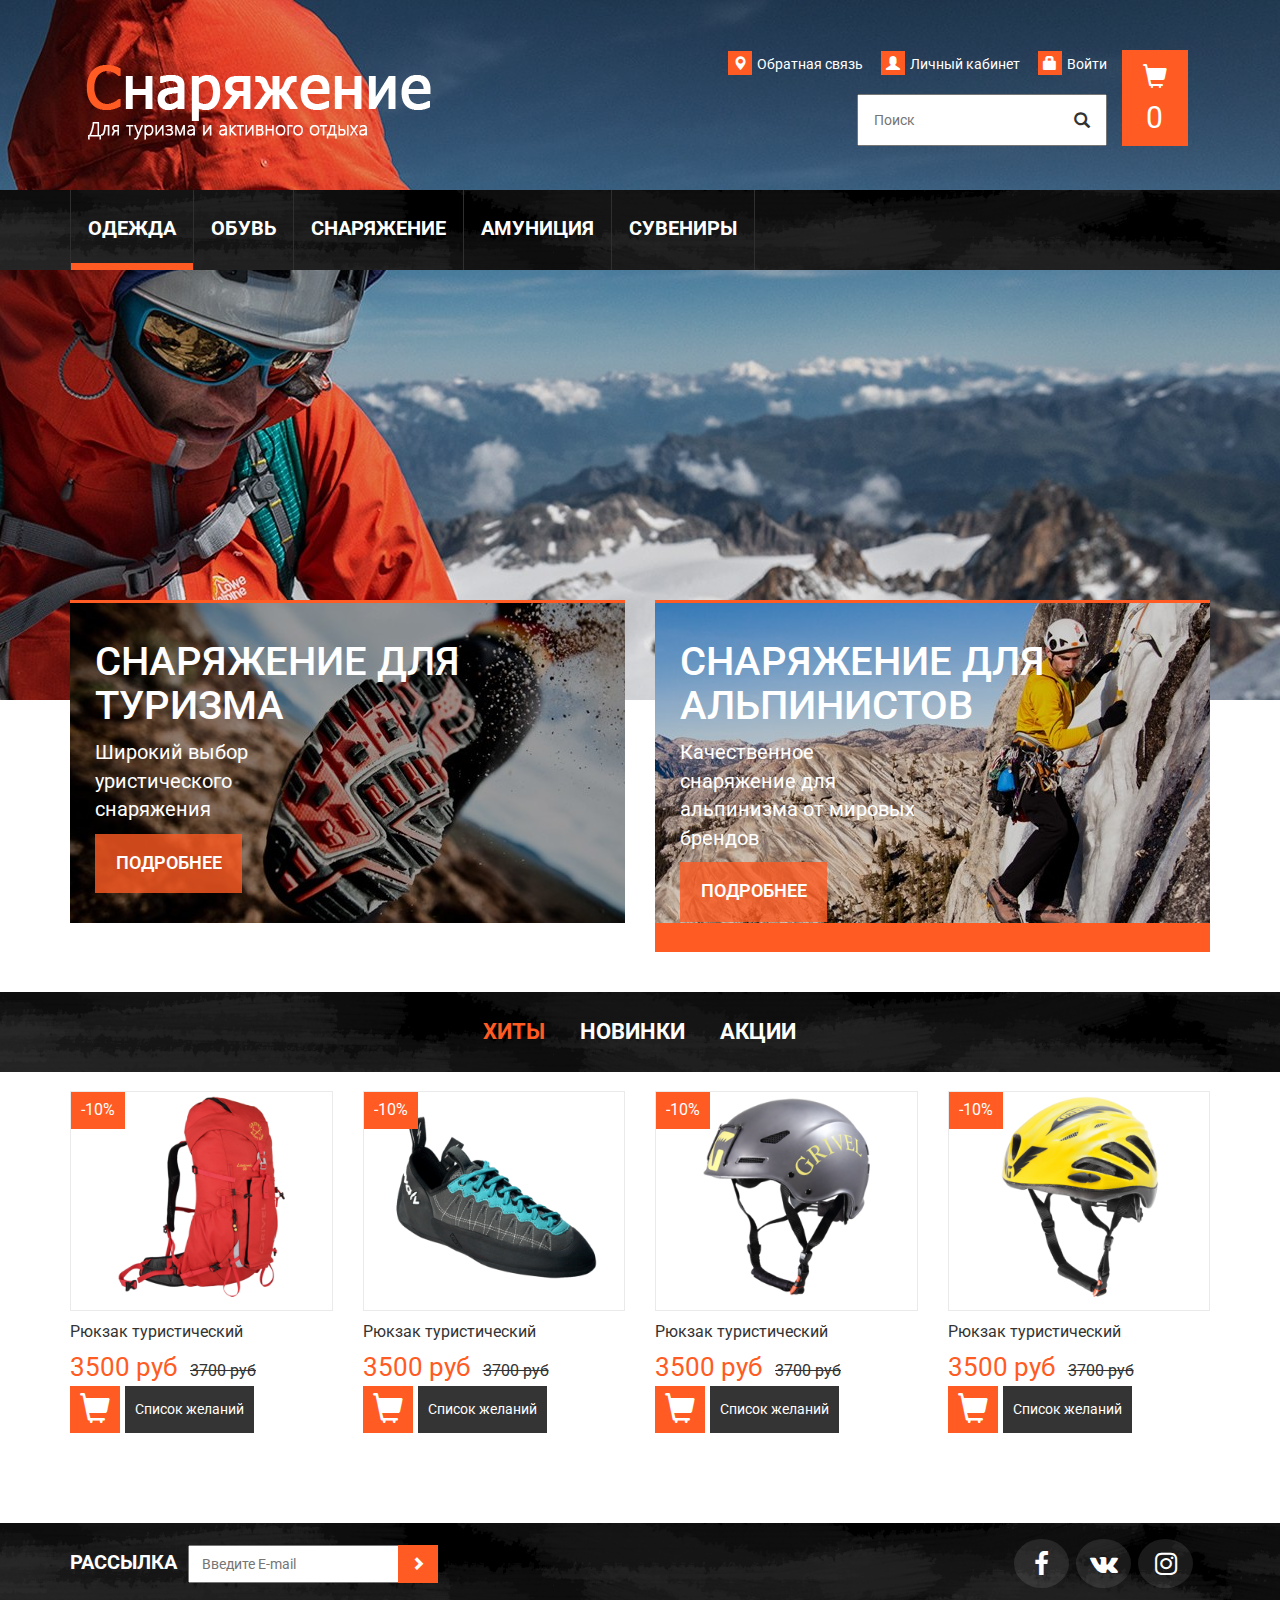
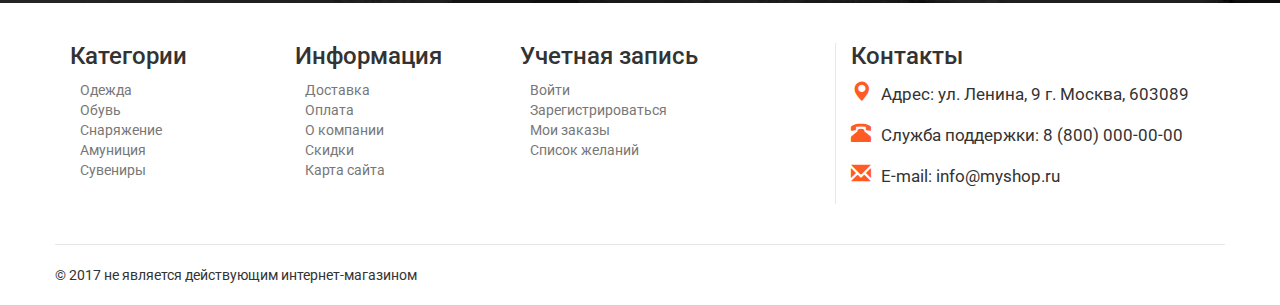
<file: templates/index.html>
<!DOCTYPE html>
<html lang="ru">
  <head>
    <meta charset="utf-8">
    <meta http-equiv="X-UA-Compatible" content="IE=edge">
    <meta name="viewport" content="width=device-width, initial-scale=1">
    <title>Снаряжение</title>

    <!-- Bootstrap -->
    <link href="css/bootstrap.min.css" rel="stylesheet">
    <link href="css/style.css" rel="stylesheet">
    <link href="css/font-awesome.min.css" rel="stylesheet">

    <!-- HTML5 Shim and Respond.js IE8 support of HTML5 elements and media queries -->
    <!-- WARNING: Respond.js doesn't work if you view the page via file:// -->
    <!--[if lt IE 9]>
      <script src="https://oss.maxcdn.com/libs/html5shiv/3.7.0/html5shiv.js"></script>
      <script src="https://oss.maxcdn.com/libs/respond.js/1.4.2/respond.min.js"></script>
    <![endif]-->
  </head>
  <body>
    <header>
      <div class="container">
        <div class="row header_top">
          <div class="logo col-lg-4 col-md-4 col-sm-12 col-xs-12">
            <a href="/"><img src="images/logo.png"></a>
          </div>
          <div class="btn_top_wrap col-lg-8 col-md-8 col-sm-12 col-xs-12">
            <div class="btn_and_search">
              <div class="btn_top">
                <a href="#"><i class="glyphicon glyphicon-map-marker"></i>Обратная связь</a>
                <a href="#"><i class="glyphicon glyphicon-user"></i>Личный кабинет</a>
                <a href="#"><i class="glyphicon glyphicon-lock"></i>Войти</a>
              </div>
              <div class="search_top">
              	<form>
	                <input placeholder="Поиск" type="text">
	                <button type="submit" name="submit_search">
	                  <i class="glyphicon glyphicon-search"></i>
	                </button>
                </form>
              </div>
            </div>
            <div class="cart_top">
              <a href="#">
                <i class="glyphicon glyphicon-shopping-cart"></i>
                <span>0</span>
              </a>
            </div>
          </div>
        </div>
      </div>
      <div class="container-fluid menu_top">
        <div class="container">
          <div class="row">
              <nav>
                  <!-- Brand and toggle get grouped for better mobile display -->
                  <div class="navbar-header">
                    <button type="button" class="navbar-toggle" data-toggle="collapse" data-target="#bs-example-navbar-collapse-1">
                          <span class="sr-only">Toggle navigation</span>
                          <span class="icon-bar"></span>
                          <span class="icon-bar"></span>
                          <span class="icon-bar"></span>
                        </button>
                  </div>

                  <!-- Collect the nav links, forms, and other content for toggling -->
                  <div class="collapse navbar-collapse" id="bs-example-navbar-collapse-1">
                    <ul class="nav navbar-nav">
                      <li class="active"><a href="#">Одежда</a></li>
                      <li><a href="#">Обувь</a></li>
                      <li><a href="#">Снаряжение</a></li>
                      <li><a href="#">Амуниция</a></li>
                      <li><a href="#">Сувениры</a></li>
                    </ul>
                  </div><!-- /.navbar-collapse -->
              </nav>
          </div>
        </div>
      </div>
    </header>


    <div class="container ban_block_wrap">
      <div class="row">
        <div class="col-lg-6 col-md-6 col-sm-6 col-xs-12 ban_block ban1">
          <div>
            <img src="images/ban1.jpg">
            <a href="#">
              <h2>Снаряжение для туризма</h2>
              <p>Широкий выбор уристического снаряжения</p>
              <span>Подробнее</span>
            </a>
          </div>
        </div>
        <div class="col-lg-6 col-md-6 col-sm-6 col-xs-12 ban_block">
          <div>
            <img src="images/ban2.jpg">
            <a href="#">
              <h2>Снаряжение для альпинистов</h2>
              <p>Качественное снаряжение для альпинизма от мировых брендов</p>
              <span>Подробнее</span>
            </a>
          </div>
        </div>
      </div>
    </div>

    <div class="container-fluid tabs_block_main">
      <div class="container">
        <div class="row">
          <ul class="nav nav-tabs">
            <li class="active"><a href="#tab1" data-toggle="tab">Хиты</a></li>
            <li><a href="#tab2" data-toggle="tab">Новинки</a></li>
            <li><a href="#tab3" data-toggle="tab">Акции</a></li>
          </ul>
        </div>
      </div>
      <div class="container">
        <div class="row">
          <div class="tab-content">
            <div class="tab-pane fade in active" id="tab1">
            	<div class="col-lg-3 col-md-4 col-sm-6 col-xs-12">
            		<div class="product">
            			<a href="#" class="product_img">
            				<span>-10%</span>
            				<img src="images/prod1.jpg">
            			</a>
            			<a href="#" class="product_title">Рюкзак туристический</a>
            			<div class="product_price">
            				<span class="price">3500 руб</span>
            				<span class="price_old">3700 руб</span>
            			</div>
            			<div class="product_btn">
            				<a href="#" class="cart"><i class="glyphicon glyphicon-shopping-cart"></i></a>
            				<a href="#" class="mylist">Список желаний</a>
            			</div>
            		</div>
            	</div>
            	<div class="col-lg-3 col-md-4 col-sm-6 col-xs-12">
            		<div class="product">
            			<a href="#" class="product_img">
            				<span>-10%</span>
            				<img src="images/prod2.jpg">
            			</a>
            			<a href="#" class="product_title">Рюкзак туристический</a>
            			<div class="product_price">
            				<span class="price">3500 руб</span>
            				<span class="price_old">3700 руб</span>
            			</div>
            			<div class="product_btn">
            				<a href="#" class="cart"><i class="glyphicon glyphicon-shopping-cart"></i></a>
            				<a href="#" class="mylist">Список желаний</a>
            			</div>
            		</div>
            	</div>
            	<div class="col-lg-3 col-md-4 col-sm-6 col-xs-12">
            		<div class="product">
            			<a href="#" class="product_img">
            				<span>-10%</span>
            				<img src="images/prod3.jpg">
            			</a>
            			<a href="#" class="product_title">Рюкзак туристический</a>
            			<div class="product_price">
            				<span class="price">3500 руб</span>
            				<span class="price_old">3700 руб</span>
            			</div>
            			<div class="product_btn">
            				<a href="#" class="cart"><i class="glyphicon glyphicon-shopping-cart"></i></a>
            				<a href="#" class="mylist">Список желаний</a>
            			</div>
            		</div>
            	</div>
            	<div class="col-lg-3 col-md-4 col-sm-6 col-xs-12">
            		<div class="product">
            			<a href="#" class="product_img">
            				<span>-10%</span>
            				<img src="images/prod4.jpg">
            			</a>
            			<a href="#" class="product_title">Рюкзак туристический</a>
            			<div class="product_price">
            				<span class="price">3500 руб</span>
            				<span class="price_old">3700 руб</span>
            			</div>
            			<div class="product_btn">
            				<a href="#" class="cart"><i class="glyphicon glyphicon-shopping-cart"></i></a>
            				<a href="#" class="mylist">Список желаний</a>
            			</div>
            		</div>
            	</div>
            </div>
            <div class="tab-pane fade" id="tab2">
            	<div class="col-lg-3 col-md-4 col-sm-6 col-xs-12">
            		<div class="product">
            			<a href="#" class="product_img">
            				<span>-10%</span>
            				<img src="images/prod1.jpg">
            			</a>
            			<a href="#" class="product_title">Рюкзак туристический</a>
            			<div class="product_price">
            				<span class="price">3500 руб</span>
            				<span class="price_old">3700 руб</span>
            			</div>
            			<div class="product_btn">
            				<a href="#" class="cart"><i class="glyphicon glyphicon-shopping-cart"></i></a>
            				<a href="#" class="mylist">Список желаний</a>
            			</div>
            		</div>
            	</div>
            	<div class="col-lg-3 col-md-4 col-sm-6 col-xs-12">
            		<div class="product">
            			<a href="#" class="product_img">
            				<span>-10%</span>
            				<img src="images/prod2.jpg">
            			</a>
            			<a href="#" class="product_title">Рюкзак туристический</a>
            			<div class="product_price">
            				<span class="price">3500 руб</span>
            				<span class="price_old">3700 руб</span>
            			</div>
            			<div class="product_btn">
            				<a href="#" class="cart"><i class="glyphicon glyphicon-shopping-cart"></i></a>
            				<a href="#" class="mylist">Список желаний</a>
            			</div>
            		</div>
            	</div>
            </div>
            <div class="tab-pane fade" id="tab3">
            	<div class="col-lg-3 col-md-4 col-sm-6 col-xs-12">
            		<div class="product">
            			<a href="#" class="product_img">
            				<span>-10%</span>
            				<img src="images/prod1.jpg">
            			</a>
            			<a href="#" class="product_title">Рюкзак туристический</a>
            			<div class="product_price">
            				<span class="price">3500 руб</span>
            				<span class="price_old">3700 руб</span>
            			</div>
            			<div class="product_btn">
            				<a href="#" class="cart"><i class="glyphicon glyphicon-shopping-cart"></i></a>
            				<a href="#" class="mylist">Список желаний</a>
            			</div>
            		</div>
            	</div>
            	<div class="col-lg-3 col-md-4 col-sm-6 col-xs-12">
            		<div class="product">
            			<a href="#" class="product_img">
            				<span>-10%</span>
            				<img src="images/prod2.jpg">
            			</a>
            			<a href="#" class="product_title">Рюкзак туристический</a>
            			<div class="product_price">
            				<span class="price">3500 руб</span>
            				<span class="price_old">3700 руб</span>
            			</div>
            			<div class="product_btn">
            				<a href="#" class="cart"><i class="glyphicon glyphicon-shopping-cart"></i></a>
            				<a href="#" class="mylist">Список желаний</a>
            			</div>
            		</div>
            	</div>
            </div>
          </div>
        </div>
      </div>
    </div>

    <div class="container-fluid write_email_and_sseti">
    	<div class="container">
    		<div class="row write_email_and_sseti_wrap">
    			<div class="col-lg-6 col-md-6 col-sm-7 col-xs-12 write_email">
    				<p>Рассылка</p>
    				<form>
    					<button type="submit">
		                  <i class="glyphicon glyphicon-chevron-right"></i>
		                </button>
    					<input type="text" placeholder="Введите E-mail">
    				</form>
    			</div>
    			<div class="col-lg-6 col-md-6 col-sm-5 hidden-xs sseti_wrap">
    				<div>
	    				<a href="#"><i class="fa fa-facebook"></i></a>
	    				<a href="#"><i class="fa fa-vk"></i></a>
	    				<a href="#"><i class="fa fa-instagram"></i></a>
    				</div>
    			</div>
    		</div>
    	</div>
    </div>
    <div class="container-fluid footer">
    	<div class="container">
    		<div class="row menu_footer_and_contact">
	    		<div class="col-lg-8 col-md-12 col-sm-12 col-xs-12">
	    			<div class="footer_menu">
		    			<h3>Категории</h3>
		    			<ul>
		    				<li><a href="#">Одежда</a></li>
		    				<li><a href="#">Обувь</a></li>
		    				<li><a href="#">Снаряжение</a></li>
		    				<li><a href="#">Амуниция</a></li>
		    				<li><a href="#">Сувениры</a></li>
		    			</ul>
	    			</div>
	    			<div class="footer_menu">
		    			<h3>Информация</h3>
		    			<ul>
		    				<li><a href="#">Доставка</a></li>
		    				<li><a href="#">Оплата</a></li>
		    				<li><a href="#">О компании</a></li>
		    				<li><a href="#">Скидки</a></li>
		    				<li><a href="#">Карта сайта</a></li>
		    			</ul>
	    			</div>
	    			<div class="footer_menu">
		    			<h3>Учетная запись</h3>
		    			<ul>
		    				<li><a href="#">Войти</a></li>
		    				<li><a href="#">Зарегистрироваться</a></li>
		    				<li><a href="#">Мои заказы</a></li>
		    				<li><a href="#">Список желаний</a></li>
		    			</ul>
	    			</div>
	    		</div>
	    		<div class="col-lg-4 col-md-12 col-sm-12 col-xs-12 contacts">
	    			<h3>Контакты</h3>
	    			<p><i class="glyphicon glyphicon-map-marker"></i>Адрес: ул. Ленина, 9 г. Москва, 603089</p>
	    			<p><i class="glyphicon glyphicon-phone-alt"></i>Служба поддержки: 8 (800) 000-00-00</p>
	    			<p><i class="glyphicon glyphicon-envelope"></i>E-mail: info@myshop.ru</p>
	    		</div>
	    	</div>
	    	<div class="row">
	    		<div class="col-lg-12 copy">
	    			<p>© 2017 не является действующим интернет-магазином</p>
	    		</div>
    		</div>
    	</div>
    </div>


    <!-- jQuery (necessary for Bootstrap's JavaScript plugins) -->
    <script src="https://ajax.googleapis.com/ajax/libs/jquery/1.11.0/jquery.min.js"></script>
    <!-- Include all compiled plugins (below), or include individual files as needed -->
    <script src="js/bootstrap.min.js"></script>
    <script src="js/scripts.js"></script>
  </body>
</html>
</file>
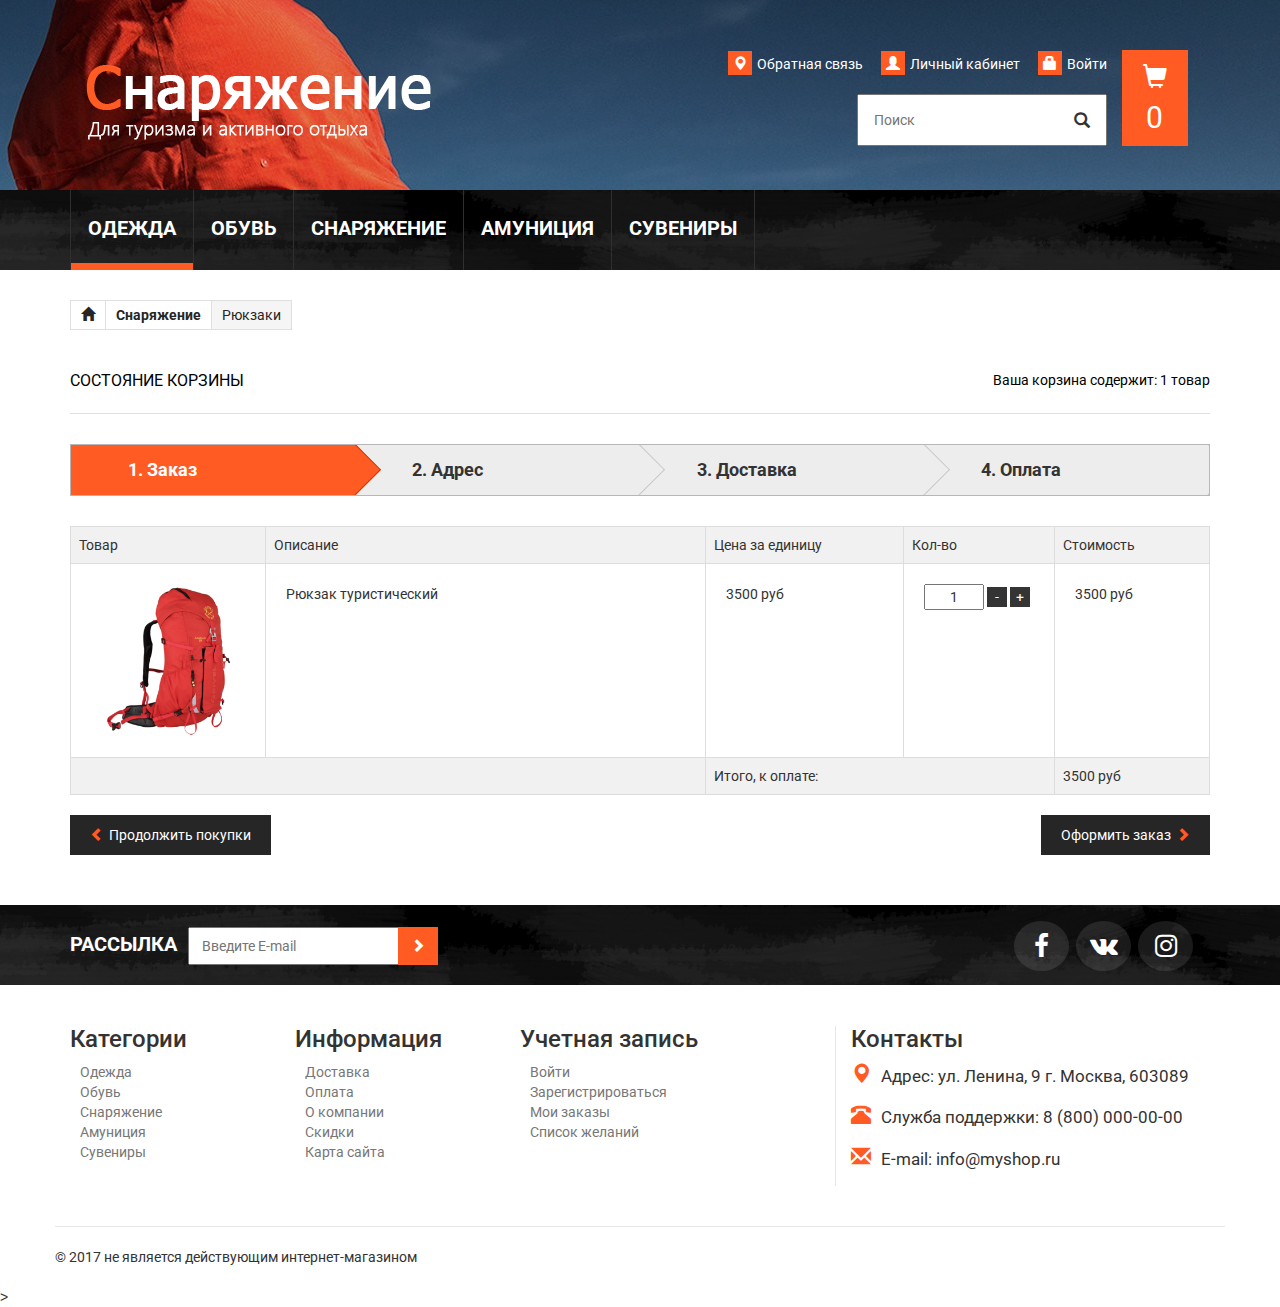
<file: templates/cart.html>
<!DOCTYPE html>
<html lang="ru">
  <head>
    <meta charset="utf-8">
    <meta http-equiv="X-UA-Compatible" content="IE=edge">
    <meta name="viewport" content="width=device-width, initial-scale=1">
    <title>Снаряжение</title>

    <!-- Bootstrap -->
    <link href="css/bootstrap.min.css" rel="stylesheet">
    <link href="css/style-list-prod.css" rel="stylesheet">
    <link href="css/font-awesome.min.css" rel="stylesheet">

    <!-- HTML5 Shim and Respond.js IE8 support of HTML5 elements and media queries -->
    <!-- WARNING: Respond.js doesn't work if you view the page via file:// -->
    <!--[if lt IE 9]>
      <script src="https://oss.maxcdn.com/libs/html5shiv/3.7.0/html5shiv.js"></script>
      <script src="https://oss.maxcdn.com/libs/respond.js/1.4.2/respond.min.js"></script>
    <![endif]-->
    
  </head>
  <body>
    <header>
      <div class="container">
        <div class="row header_top">
          <div class="logo col-lg-4 col-md-4 col-sm-12 col-xs-12">
            <a href="/"><img src="images/logo.png"></a>
          </div>
          <div class="btn_top_wrap col-lg-8 col-md-8 col-sm-12 col-xs-12">
            <div class="btn_and_search">
              <div class="btn_top">
                <a href="#"><i class="glyphicon glyphicon-map-marker"></i>Обратная связь</a>
                <a href="#"><i class="glyphicon glyphicon-user"></i>Личный кабинет</a>
                <a href="#"><i class="glyphicon glyphicon-lock"></i>Войти</a>
              </div>
              <div class="search_top">
                <input placeholder="Поиск" type="text">
                <button type="submit" name="submit_search">
                  <i class="glyphicon glyphicon-search"></i>
                </button>
              </div>
            </div>
            <div class="cart_top">
              <a href="#">
                <i class="glyphicon glyphicon-shopping-cart"></i>
                <span>0</span>
              </a>
            </div>
          </div>
        </div>
      </div>
      <div class="container-fluid menu_top">
        <div class="container">
          <div class="row">
              <nav>
                  <!-- Brand and toggle get grouped for better mobile display -->
                  <div class="navbar-header">
                    <button type="button" class="navbar-toggle" data-toggle="collapse" data-target="#bs-example-navbar-collapse-1">
                          <span class="sr-only">Toggle navigation</span>
                          <span class="icon-bar"></span>
                          <span class="icon-bar"></span>
                          <span class="icon-bar"></span>
                        </button>
                  </div>

                  <!-- Collect the nav links, forms, and other content for toggling -->
                  <div class="collapse navbar-collapse" id="bs-example-navbar-collapse-1">
                    <ul class="nav navbar-nav">
                      <li class="active"><a href="#">Одежда</a></li>
                      <li><a href="#">Обувь</a></li>
                      <li><a href="#">Снаряжение</a></li>
                      <li><a href="#">Амуниция</a></li>
                      <li><a href="#">Сувениры</a></li>
                    </ul>
                  </div><!-- /.navbar-collapse -->
              </nav>
          </div>
        </div>
      </div>
    </header>

    <form>
    <div class="container">
      <div class="row">
		    <div class="contant_wrap">
          <div class="col-lg-12">
  		    	<div class="navigation">
  		    		<ul>
  		    			<li><a href="#"><i class="glyphicon glyphicon-home"></i></a></li>
  		    			<li><a href="#">Снаряжение</a></li>
  		    			<li><span>Рюкзаки</span></li>
  		    		</ul>
  		    	</div>
          </div>
		    </div>
    	</div>
      <div class="row cart_wrap">
        <div class="col-lg-12 top_cart_block">
          <div>
            <p>Состояние корзины</p>
            <p>Ваша корзина содержит: 1 товар</p>
          </div>
        </div>
        <div class="col-lg-12">
          <ul class="cart_status">
            <li class="active"><span>1. Заказ</span></li>
            <li><span>2. Адрес</span></li>
            <li><span>3. Доставка</span></li>
            <li><span>4. Оплата</span></li>
          </ul>
        </div>
        <div class="col-lg-12">
          <table class="table table-bordered">
            <tr class="cart_prod_head">
              <td class="img_cart">Товар</td>
              <td class="title_cart">Описание</td>
              <td class="price_cart">Цена за единицу</td>
              <td class="value_cart">Кол-во</td>
              <td class="rez_price_cart">Стоимость</td>
            </tr>
            <tr class="cart_prod_content">
              <td class="img_cart"><img src="images/prod1.jpg"></td>
              <td class="title_cart">Рюкзак туристический</td>
              <td class="price_cart">3500 руб</td>
              <td class="value_cart">
                <div>
                  <input type="text" value="1">
                  <span>-</span>
                  <span>+</span>
                </div>
              </td>
              <td class="rez_price_cart">3500 руб</td>
            </tr>
            <tr class="cart_prod_footer">
              <td colspan="2" class="null_cart"></td>
              <td colspan="2" class="rez_title_cart">Итого, к оплате:</td>
              <td class="rez_price_cart">3500 руб</td>
            </tr>
          </table>
          </div>
          <div class="col-lg-12 btn_cart_wrap">
            <a href="#" class="btn_cart_im"><i class="glyphicon glyphicon-chevron-left"></i>Продолжить покупки</a>
            <a href="#" class="btn_cart_zakaz">Оформить заказ<i class="glyphicon glyphicon-chevron-right"></i></a>
          </div>
        </div>
      </div>
    </div>
    </form>

    <div class="container-fluid write_email_and_sseti">
      <div class="container">
        <div class="row write_email_and_sseti_wrap">
          <div class="col-lg-6 col-md-6 col-sm-7 col-xs-12 write_email">
            <p>Рассылка</p>
              <form>
              <button type="submit">
                      <i class="glyphicon glyphicon-chevron-right"></i>
                    </button>
              <input type="text" placeholder="Введите E-mail">
              </form>
          </div>
          <div class="col-lg-6 col-md-6 col-sm-5 hidden-xs sseti_wrap">
            <div>
              <a href="#"><i class="fa fa-facebook"></i></a>
              <a href="#"><i class="fa fa-vk"></i></a>
              <a href="#"><i class="fa fa-instagram"></i></a>
            </div>
          </div>
        </div>
      </div>
    </div>
    </form>

    <div class="container-fluid footer">
      <div class="container">
        <div class="row menu_footer_and_contact">
          <div class="col-lg-8 col-md-12 col-sm-12 col-xs-12">
            <div class="footer_menu">
              <h3>Категории</h3>
              <ul>
                <li><a href="#">Одежда</a></li>
                <li><a href="#">Обувь</a></li>
                <li><a href="#">Снаряжение</a></li>
                <li><a href="#">Амуниция</a></li>
                <li><a href="#">Сувениры</a></li>
              </ul>
            </div>
            <div class="footer_menu">
              <h3>Информация</h3>
              <ul>
                <li><a href="#">Доставка</a></li>
                <li><a href="#">Оплата</a></li>
                <li><a href="#">О компании</a></li>
                <li><a href="#">Скидки</a></li>
                <li><a href="#">Карта сайта</a></li>
              </ul>
            </div>
            <div class="footer_menu">
              <h3>Учетная запись</h3>
              <ul>
                <li><a href="#">Войти</a></li>
                <li><a href="#">Зарегистрироваться</a></li>
                <li><a href="#">Мои заказы</a></li>
                <li><a href="#">Список желаний</a></li>
              </ul>
            </div>
          </div>
          <div class="col-lg-4 col-md-12 col-sm-12 col-xs-12 contacts">
            <h3>Контакты</h3>
            <p><i class="glyphicon glyphicon-map-marker"></i>Адрес: ул. Ленина, 9 г. Москва, 603089</p>
            <p><i class="glyphicon glyphicon-phone-alt"></i>Служба поддержки: 8 (800) 000-00-00</p>
            <p><i class="glyphicon glyphicon-envelope"></i>E-mail: info@myshop.ru</p>
          </div>
        </div>
        <div class="row">
          <div class="col-lg-12 copy">
            <p>© 2017 не является действующим интернет-магазином</p>
          </div>
        </div>
      </div>
    </div>>


    <!-- jQuery (necessary for Bootstrap's JavaScript plugins) -->
    <script src="https://ajax.googleapis.com/ajax/libs/jquery/1.11.0/jquery.min.js"></script>
    <!-- Include all compiled plugins (below), or include individual files as needed -->
    <script src="js/bootstrap.min.js"></script>
    <script src="js/scripts.js"></script>
  </body>
</html>
</file>
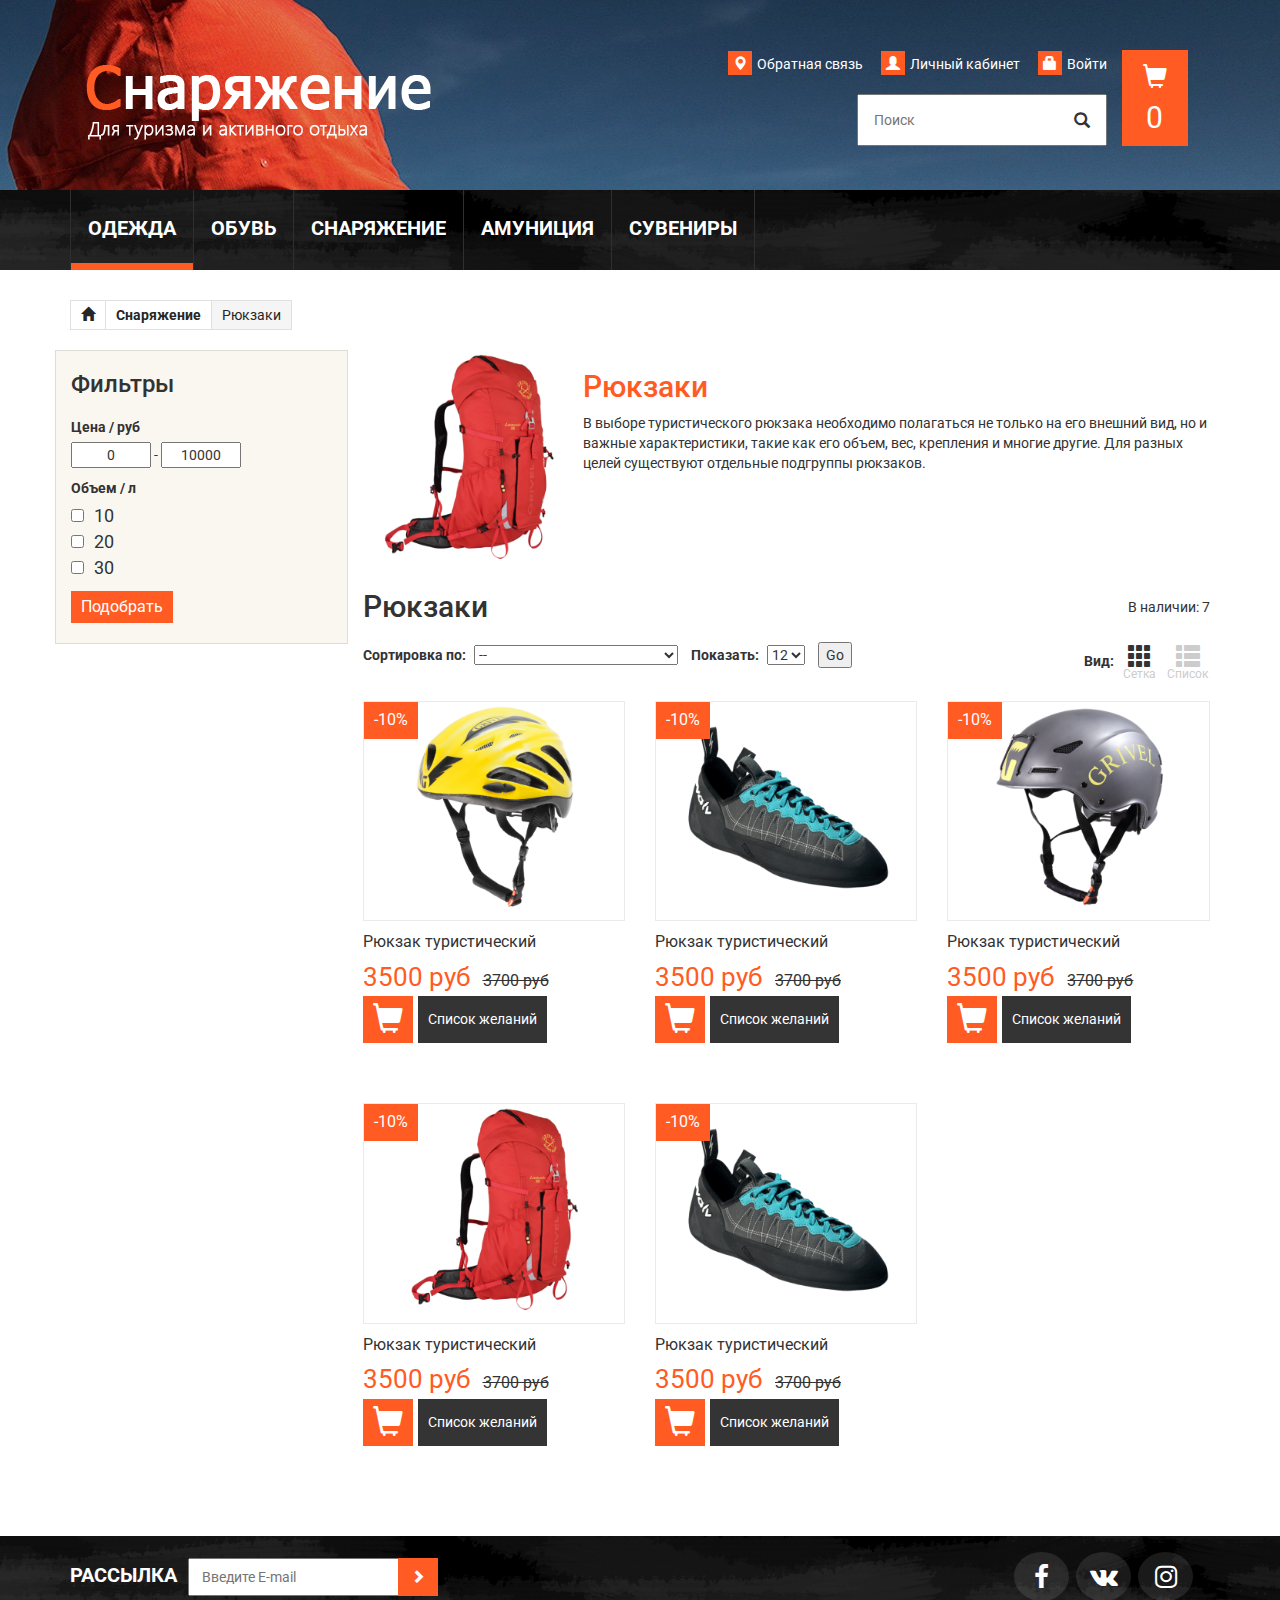
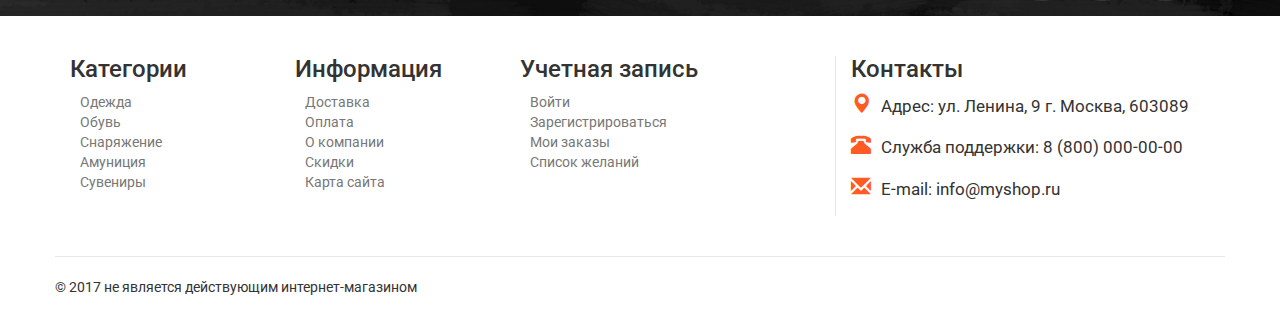
<file: templates/list-prod.html>
<!DOCTYPE html>
<html lang="ru">
  <head>
    <meta charset="utf-8">
    <meta http-equiv="X-UA-Compatible" content="IE=edge">
    <meta name="viewport" content="width=device-width, initial-scale=1">
    <title>Снаряжение</title>

    <!-- Bootstrap -->
    <link href="css/bootstrap.min.css" rel="stylesheet">
    <link href="css/style-list-prod.css" rel="stylesheet">
    <link href="css/font-awesome.min.css" rel="stylesheet">

    <!-- HTML5 Shim and Respond.js IE8 support of HTML5 elements and media queries -->
    <!-- WARNING: Respond.js doesn't work if you view the page via file:// -->
    <!--[if lt IE 9]>
      <script src="https://oss.maxcdn.com/libs/html5shiv/3.7.0/html5shiv.js"></script>
      <script src="https://oss.maxcdn.com/libs/respond.js/1.4.2/respond.min.js"></script>
    <![endif]-->
    
  </head>
  <body>
    <header>
      <div class="container">
        <div class="row header_top">
          <div class="logo col-lg-4 col-md-4 col-sm-12 col-xs-12">
            <a href="/"><img src="images/logo.png"></a>
          </div>
          <div class="btn_top_wrap col-lg-8 col-md-8 col-sm-12 col-xs-12">
            <div class="btn_and_search">
              <div class="btn_top">
                <a href="#"><i class="glyphicon glyphicon-map-marker"></i>Обратная связь</a>
                <a href="#"><i class="glyphicon glyphicon-user"></i>Личный кабинет</a>
                <a href="#"><i class="glyphicon glyphicon-lock"></i>Войти</a>
              </div>
              <div class="search_top">
                <input placeholder="Поиск" type="text">
                <button type="submit" name="submit_search">
                  <i class="glyphicon glyphicon-search"></i>
                </button>
              </div>
            </div>
            <div class="cart_top">
              <a href="#">
                <i class="glyphicon glyphicon-shopping-cart"></i>
                <span>0</span>
              </a>
            </div>
          </div>
        </div>
      </div>
      <div class="container-fluid menu_top">
        <div class="container">
          <div class="row">
              <nav>
                  <!-- Brand and toggle get grouped for better mobile display -->
                  <div class="navbar-header">
                    <button type="button" class="navbar-toggle" data-toggle="collapse" data-target="#bs-example-navbar-collapse-1">
                          <span class="sr-only">Toggle navigation</span>
                          <span class="icon-bar"></span>
                          <span class="icon-bar"></span>
                          <span class="icon-bar"></span>
                        </button>
                  </div>

                  <!-- Collect the nav links, forms, and other content for toggling -->
                  <div class="collapse navbar-collapse" id="bs-example-navbar-collapse-1">
                    <ul class="nav navbar-nav">
                      <li class="active"><a href="#">Одежда</a></li>
                      <li><a href="#">Обувь</a></li>
                      <li><a href="#">Снаряжение</a></li>
                      <li><a href="#">Амуниция</a></li>
                      <li><a href="#">Сувениры</a></li>
                    </ul>
                  </div><!-- /.navbar-collapse -->
              </nav>
          </div>
        </div>
      </div>
    </header>

    <div class="container">
        <div class="row">
		    <div class="col-lg-12 contant_wrap">
		    	<div class="navigation">
		    		<ul>
		    			<li><a href="#"><i class="glyphicon glyphicon-home"></i></a></li>
		    			<li><a href="#">Снаряжение</a></li>
		    			<li><span>Рюкзаки</span></li>
		    		</ul>
		    	</div>
		    </div>
    	</div>
    	<div class="row">
    		<div class="col-lg-3 col-md-3 col-sm-5 col-xs-12 filter">
    			<h3>Фильтры</h3>
    			<form>
    				<label>Цена / руб</label>
            <div class="filter_price">
              <input type="text" value="0">
              -
              <input type="text" value="10000">
            </div>
    				<label>Объем / л</label>
            <div class="filter_check">
              <p><input type="checkbox"/>10</p>
              <p><input type="checkbox"/>20</p>
              <p><input type="checkbox"/>30</p>
            </div>

    				<button type="submit">Подобрать</button>
    			</form>
    		</div>
    		<div class="col-lg-9 col-md-9 col-sm-12 col-xs-12">
    			<div class="short_description">
    				<img src="images/prod1.jpg">
    				<div>
    					<h2>Рюкзаки</h2>
    					<p>В выборе туристического рюкзака необходимо полагаться не только на его внешний вид, но и важные характеристики, такие как его объем, вес, крепления и многие другие. Для разных целей существуют отдельные подгруппы рюкзаков.</p>
    				</div>
    			</div>
          <div class="row content">
              <div class="col-lg-12 col-md-12 col-sm-12 col-xs-12 header_list_prod">
                <div class="row">
                  <div class="col-lg-8 col-md-8 col-sm-8 col-xs-12">
                    <h1>Рюкзаки</h1>
                  </div>
                  <div class="col-lg-4 col-md-4 col-sm-4 col-xs-12 value_prod">
                    <p>В наличии: 7</p>
                  </div>
                </div>
              </div>
              <div class="col-lg-12 col-md-12 col-sm-12 col-xs-12">
                <div class="row">
                  <div class="col-lg-9 col-md-9 col-sm-9 col-xs-12 sortirovka_and_number_prod">
                    <form action="#">
                      <p><strong>Сортировка по:</strong>
                        <select name="sortirovka_prod">
                          <option selected="selected">--</option>
                          <option value="0">Цене, по возрастанию</option>
                          <option value="1">Цене, по убыванию</option>
                          <option value="2">Названию товара, от А до Я</option>
                          <option value="3">Названию товара, от Я до А</option>
                         </select>
                      </p>
                      <p><strong>Показать:</strong>
                        <select name="number_prod_str">
                          <option selected="selected">12</option>
                          <option value="0">24</option>
                          <option value="1">48</option>
                         </select>
                      </p>
                      <button type="submit">Go</button>
                    </form>
                  </div>
                  <div class="col-lg-3 col-md-3 col-sm-3 hidden-xs view_list_prod">
                    <p><strong>Вид:</strong>
                      <a href="#"><i class="glyphicon glyphicon-th"></i><span>Сетка</span></a>
                      <a href="#"><i class="glyphicon glyphicon-th-list"></i><span>Список</span></a>
                    </p>
                  </div>
                </div>
              </div>
              <div class="col-lg-4 col-md-6 col-sm-4 col-xs-12">
                <div class="product">
                  <a href="#" class="product_img">
                    <span>-10%</span>
                    <img src="images/prod4.jpg">
                  </a>
                  <a href="#" class="product_title">Рюкзак туристический</a>
                  <div class="product_price">
                    <span class="price">3500 руб</span>
                    <span class="price_old">3700 руб</span>
                  </div>
                  <div class="product_btn">
                    <a href="#" class="cart"><i class="glyphicon glyphicon-shopping-cart"></i></a>
                    <a href="#" class="mylist">Список желаний</a>
                  </div>
                </div>
              </div>
              <div class="col-lg-4 col-md-6 col-sm-4 col-xs-12">
                <div class="product">
                  <a href="#" class="product_img">
                    <span>-10%</span>
                    <img src="images/prod2.jpg">
                  </a>
                  <a href="#" class="product_title">Рюкзак туристический</a>
                  <div class="product_price">
                    <span class="price">3500 руб</span>
                    <span class="price_old">3700 руб</span>
                  </div>
                  <div class="product_btn">
                    <a href="#" class="cart"><i class="glyphicon glyphicon-shopping-cart"></i></a>
                    <a href="#" class="mylist">Список желаний</a>
                  </div>
                </div>
              </div>
              <div class="col-lg-4 col-md-6 col-sm-4 col-xs-12">
                <div class="product">
                  <a href="#" class="product_img">
                    <span>-10%</span>
                    <img src="images/prod3.jpg">
                  </a>
                  <a href="#" class="product_title">Рюкзак туристический</a>
                  <div class="product_price">
                    <span class="price">3500 руб</span>
                    <span class="price_old">3700 руб</span>
                  </div>
                  <div class="product_btn">
                    <a href="#" class="cart"><i class="glyphicon glyphicon-shopping-cart"></i></a>
                    <a href="#" class="mylist">Список желаний</a>
                  </div>
                </div>
              </div>
              <div class="col-lg-4 col-md-6 col-sm-4 col-xs-12">
                <div class="product">
                  <a href="#" class="product_img">
                    <span>-10%</span>
                    <img src="images/prod1.jpg">
                  </a>
                  <a href="#" class="product_title">Рюкзак туристический</a>
                  <div class="product_price">
                    <span class="price">3500 руб</span>
                    <span class="price_old">3700 руб</span>
                  </div>
                  <div class="product_btn">
                    <a href="#" class="cart"><i class="glyphicon glyphicon-shopping-cart"></i></a>
                    <a href="#" class="mylist">Список желаний</a>
                  </div>
                </div>
              </div>
              <div class="col-lg-4 col-md-6 col-sm-4 col-xs-12">
                <div class="product">
                  <a href="#" class="product_img">
                    <span>-10%</span>
                    <img src="images/prod2.jpg">
                  </a>
                  <a href="#" class="product_title">Рюкзак туристический</a>
                  <div class="product_price">
                    <span class="price">3500 руб</span>
                    <span class="price_old">3700 руб</span>
                  </div>
                  <div class="product_btn">
                    <a href="#" class="cart"><i class="glyphicon glyphicon-shopping-cart"></i></a>
                    <a href="#" class="mylist">Список желаний</a>
                  </div>
                </div>
              </div>
          </div>
    		</div>
    	</div>
    </div>

    <div class="container-fluid write_email_and_sseti">
      <div class="container">
        <div class="row write_email_and_sseti_wrap">
          <div class="col-lg-6 col-md-6 col-sm-7 col-xs-12 write_email">
            <p>Рассылка</p>
            <form>
              <button type="submit">
                      <i class="glyphicon glyphicon-chevron-right"></i>
                    </button>
              <input type="text" placeholder="Введите E-mail">
            </form>
          </div>
          <div class="col-lg-6 col-md-6 col-sm-5 hidden-xs sseti_wrap">
            <div>
              <a href="#"><i class="fa fa-facebook"></i></a>
              <a href="#"><i class="fa fa-vk"></i></a>
              <a href="#"><i class="fa fa-instagram"></i></a>
            </div>
          </div>
        </div>
      </div>
    </div>
    <div class="container-fluid footer">
      <div class="container">
        <div class="row menu_footer_and_contact">
          <div class="col-lg-8 col-md-12 col-sm-12 col-xs-12">
            <div class="footer_menu">
              <h3>Категории</h3>
              <ul>
                <li><a href="#">Одежда</a></li>
                <li><a href="#">Обувь</a></li>
                <li><a href="#">Снаряжение</a></li>
                <li><a href="#">Амуниция</a></li>
                <li><a href="#">Сувениры</a></li>
              </ul>
            </div>
            <div class="footer_menu">
              <h3>Информация</h3>
              <ul>
                <li><a href="#">Доставка</a></li>
                <li><a href="#">Оплата</a></li>
                <li><a href="#">О компании</a></li>
                <li><a href="#">Скидки</a></li>
                <li><a href="#">Карта сайта</a></li>
              </ul>
            </div>
            <div class="footer_menu">
              <h3>Учетная запись</h3>
              <ul>
                <li><a href="#">Войти</a></li>
                <li><a href="#">Зарегистрироваться</a></li>
                <li><a href="#">Мои заказы</a></li>
                <li><a href="#">Список желаний</a></li>
              </ul>
            </div>
          </div>
          <div class="col-lg-4 col-md-12 col-sm-12 col-xs-12 contacts">
            <h3>Контакты</h3>
            <p><i class="glyphicon glyphicon-map-marker"></i>Адрес: ул. Ленина, 9 г. Москва, 603089</p>
            <p><i class="glyphicon glyphicon-phone-alt"></i>Служба поддержки: 8 (800) 000-00-00</p>
            <p><i class="glyphicon glyphicon-envelope"></i>E-mail: info@myshop.ru</p>
          </div>
        </div>
        <div class="row">
          <div class="col-lg-12 copy">
            <p>© 2017 не является действующим интернет-магазином</p>
          </div>
        </div>
      </div>
    </div>


    <!-- jQuery (necessary for Bootstrap's JavaScript plugins) -->
    <script src="https://ajax.googleapis.com/ajax/libs/jquery/1.11.0/jquery.min.js"></script>
    <!-- Include all compiled plugins (below), or include individual files as needed -->
    <script src="js/bootstrap.min.js"></script>
    <script src="js/scripts.js"></script>
  </body>
</html>
</file>
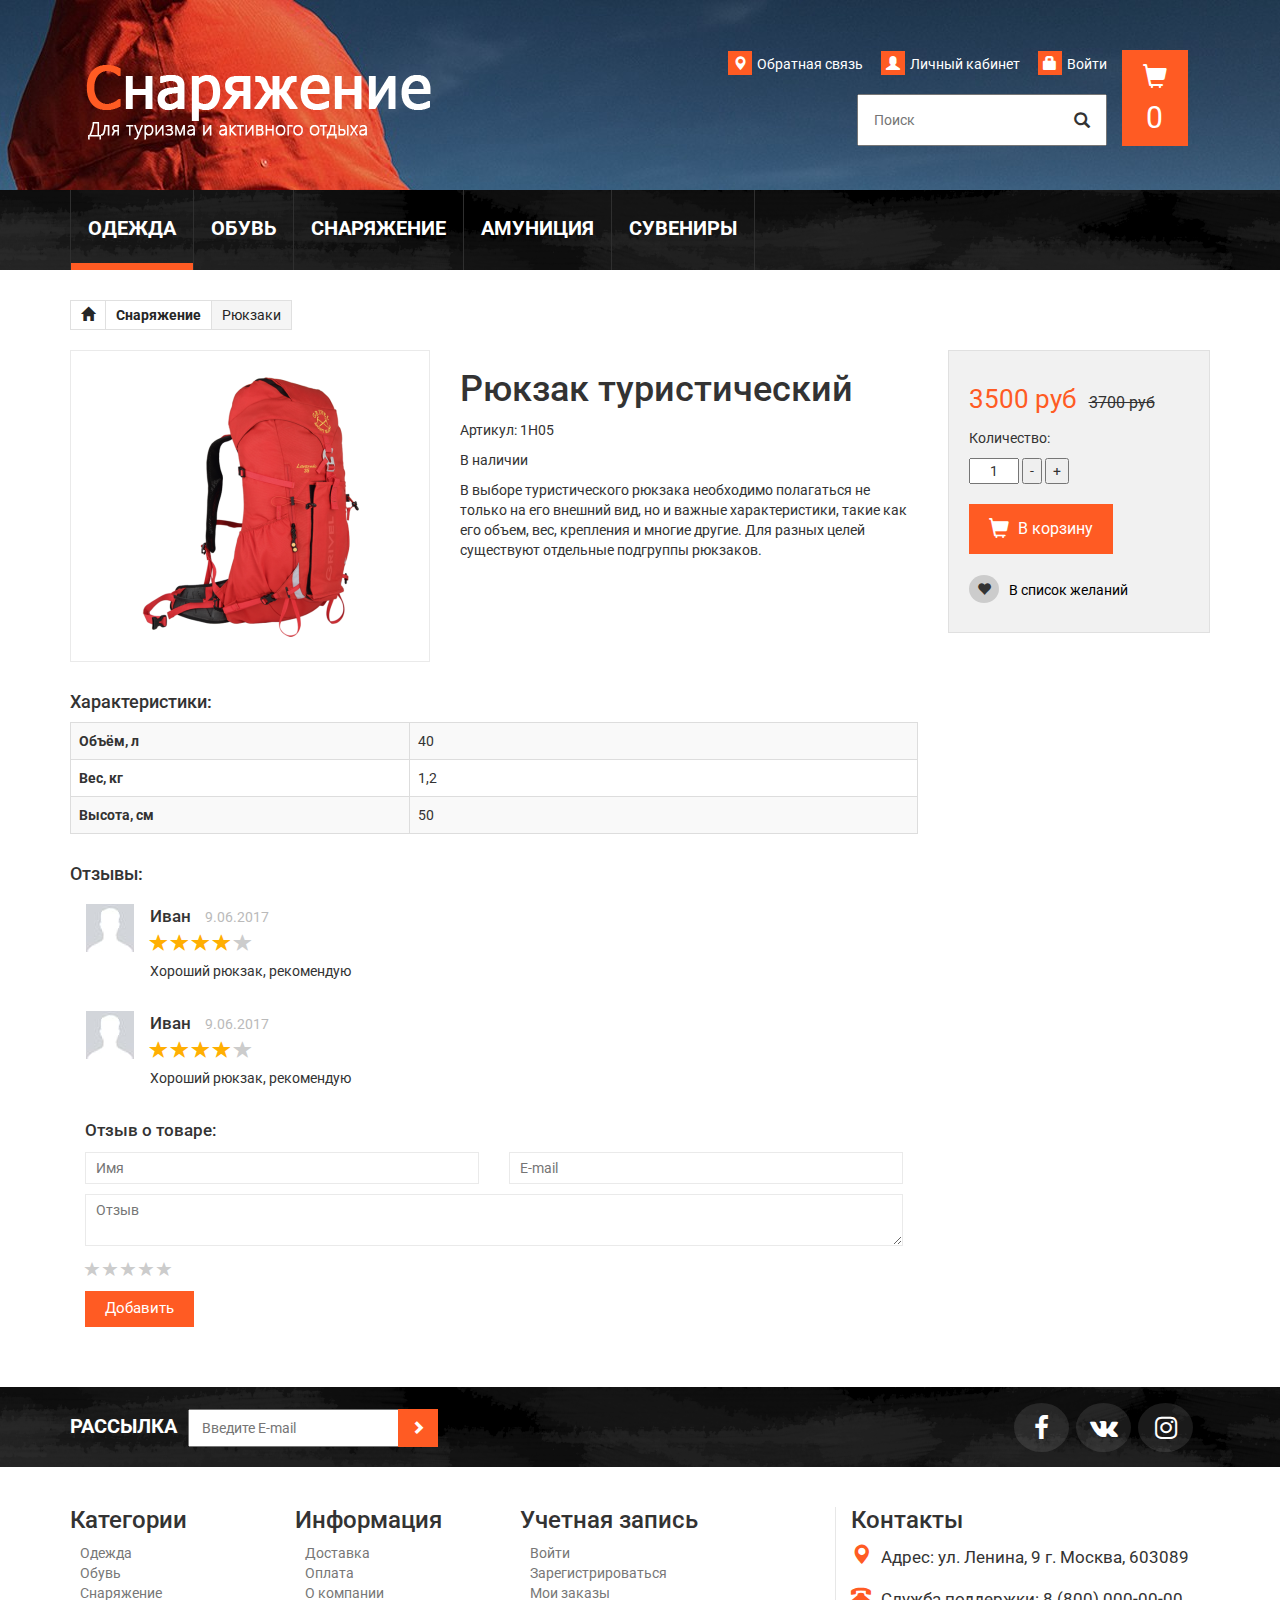
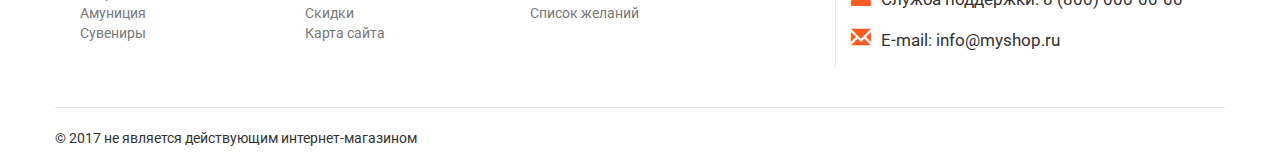
<file: templates/prod.html>
<!DOCTYPE html>
<html lang="ru">
  <head>
    <meta charset="utf-8">
    <meta http-equiv="X-UA-Compatible" content="IE=edge">
    <meta name="viewport" content="width=device-width, initial-scale=1">
    <title>Снаряжение</title>

    <!-- Bootstrap -->
    <link href="css/bootstrap.min.css" rel="stylesheet">
    <link href="css/style-list-prod.css" rel="stylesheet">
    <link href="css/font-awesome.min.css" rel="stylesheet">

    <!-- HTML5 Shim and Respond.js IE8 support of HTML5 elements and media queries -->
    <!-- WARNING: Respond.js doesn't work if you view the page via file:// -->
    <!--[if lt IE 9]>
      <script src="https://oss.maxcdn.com/libs/html5shiv/3.7.0/html5shiv.js"></script>
      <script src="https://oss.maxcdn.com/libs/respond.js/1.4.2/respond.min.js"></script>
    <![endif]-->
    
  </head>
  <body>
    <header>
      <div class="container">
        <div class="row header_top">
          <div class="logo col-lg-4 col-md-4 col-sm-12 col-xs-12">
            <a href="/"><img src="images/logo.png"></a>
          </div>
          <div class="btn_top_wrap col-lg-8 col-md-8 col-sm-12 col-xs-12">
            <div class="btn_and_search">
              <div class="btn_top">
                <a href="#"><i class="glyphicon glyphicon-map-marker"></i>Обратная связь</a>
                <a href="#"><i class="glyphicon glyphicon-user"></i>Личный кабинет</a>
                <a href="#"><i class="glyphicon glyphicon-lock"></i>Войти</a>
              </div>
              <div class="search_top">
                <input placeholder="Поиск" type="text">
                <button type="submit" name="submit_search">
                  <i class="glyphicon glyphicon-search"></i>
                </button>
              </div>
            </div>
            <div class="cart_top">
              <a href="#">
                <i class="glyphicon glyphicon-shopping-cart"></i>
                <span>0</span>
              </a>
            </div>
          </div>
        </div>
      </div>
      <div class="container-fluid menu_top">
        <div class="container">
          <div class="row">
              <nav>
                  <!-- Brand and toggle get grouped for better mobile display -->
                  <div class="navbar-header">
                    <button type="button" class="navbar-toggle" data-toggle="collapse" data-target="#bs-example-navbar-collapse-1">
                          <span class="sr-only">Toggle navigation</span>
                          <span class="icon-bar"></span>
                          <span class="icon-bar"></span>
                          <span class="icon-bar"></span>
                        </button>
                  </div>

                  <!-- Collect the nav links, forms, and other content for toggling -->
                  <div class="collapse navbar-collapse" id="bs-example-navbar-collapse-1">
                    <ul class="nav navbar-nav">
                      <li class="active"><a href="#">Одежда</a></li>
                      <li><a href="#">Обувь</a></li>
                      <li><a href="#">Снаряжение</a></li>
                      <li><a href="#">Амуниция</a></li>
                      <li><a href="#">Сувениры</a></li>
                    </ul>
                  </div><!-- /.navbar-collapse -->
              </nav>
          </div>
        </div>
      </div>
    </header>

    <div class="container">
        <div class="row">
		    <div class="col-lg-12 contant_wrap">
		    	<div class="navigation">
		    		<ul>
		    			<li><a href="#"><i class="glyphicon glyphicon-home"></i></a></li>
		    			<li><a href="#">Снаряжение</a></li>
		    			<li><span>Рюкзаки</span></li>
		    		</ul>
		    	</div>
		    </div>
    	</div>
    	<div class="row">
    		<div class="col-lg-12">
          <div class="row content page_prod">

              <div class="col-lg-4 col-md-4 col-sm-5 col-xs-12">
                <div class="img_prod">
                  <img src="images/prod1.jpg">
                </div>
              </div>

              <div class="col-lg-5 col-md-8 col-sm-7 col-xs-12">
                <div class="content_prod">
                  <h1>Рюкзак туристический</h1>
                  <p><span>Артикул:</span> 1H05</p>
                  <p>В наличии</p>
                  <p>В выборе туристического рюкзака необходимо полагаться не только на его внешний вид, но и важные характеристики, такие как его объем, вес, крепления и многие другие. Для разных целей существуют отдельные подгруппы рюкзаков.</p>
                </div>
              </div>

              <div class="col-lg-3 col-md-8 col-sm-7 col-sm-offset--5 col-xs-12">
                <div class="order_prod">
                  <p class="price_prod">3500 руб</p>
                  <p class="price_old_prod">3700 руб</p>
                  <p>Количество:</p>
                  <form>
                    <input type="text" name="" value="1" class="input_text">
                    <button>-</button>
                    <button>+</button>
                  </form>
                  <a href="#" class="add_cart_prod"><i class="glyphicon glyphicon-shopping-cart"></i> В корзину</a>
                  <a href="#" class="add_mylist_prod"><i class="glyphicon glyphicon-heart"></i>В список желаний</a>
                </div>
              </div>

              <div class="col-lg-9 col-md-12 col-sm-12 col-xs-12">
                <div class="h_prod">
                  <h3>Характеристики:</h3>
                  <table class="table table-striped table-bordered">
                    <tr>
                      <td>Объём, л</td>
                      <td>40</td>
                    </tr>
                    <tr>
                      <td>Вес, кг</td>
                      <td>1,2</td>
                    </tr>
                    <tr>
                      <td>Высота, см</td>
                      <td>50</td>
                    </tr>
                  </table>

                </div>
                <div class="r_prod">
                  <h3>Отзывы:</h3>
                  <div class="reviews">
                    <div class="reviews_img">
                      <img src="images/avatar.png">
                    </div>
                    <div class="reviews_contant">
                      <p class="reviews_title">Иван <span>9.06.2017</span></p>
                      <div class="reviews_rating">
                        <i class="glyphicon glyphicon-star active"></i>
                        <i class="glyphicon glyphicon-star active"></i>
                        <i class="glyphicon glyphicon-star active"></i>
                        <i class="glyphicon glyphicon-star active"></i>
                        <i class="glyphicon glyphicon-star no_active"></i>
                      </div>
                      <p class="reviews_text">Хороший рюкзак, рекомендую</p>
                    </div>
                  </div>
                  <div class="reviews">
                    <div class="reviews_img">
                      <img src="images/avatar.png">
                    </div>
                    <div class="reviews_contant">
                      <p class="reviews_title">Иван <span>9.06.2017</span></p>
                      <div class="reviews_rating">
                        <i class="glyphicon glyphicon-star active"></i>
                        <i class="glyphicon glyphicon-star active"></i>
                        <i class="glyphicon glyphicon-star active"></i>
                        <i class="glyphicon glyphicon-star active"></i>
                        <i class="glyphicon glyphicon-star no_active"></i>
                      </div>
                      <p class="reviews_text">Хороший рюкзак, рекомендую</p>
                    </div>
                  </div>
                  <div class="reviews_form">
                    <div class="col-lg-12 col-md-12 col-sm-12 col-xs-12">
                      <p>Отзыв о товаре:</p>
                    </div>
                    <form action="/" method="post">
                      <div class="col-lg-6 col-md-6 col-sm-6 col-xs-12">
                        <input type="text" name="name" placeholder="Имя">
                      </div>
                      <div class="col-lg-6 col-md-6 col-sm-6 col-xs-12">
                        <input type="text" name="email" placeholder="E-mail">
                      </div>
                      <div class="col-lg-12">
                        <textarea name="text" placeholder="Отзыв"></textarea>
                      </div>
                      <div class="col-lg-12">
                        <i class="glyphicon glyphicon-star"></i>
                        <i class="glyphicon glyphicon-star"></i>
                        <i class="glyphicon glyphicon-star"></i>
                        <i class="glyphicon glyphicon-star"></i>
                        <i class="glyphicon glyphicon-star"></i>
                      </div>
                      <div class="col-lg-12">
                        <button>Добавить</button>
                      </div>
                    </form>
                  </div>
                </div>
              </div>

          </div>
    		</div>
    	</div>
    </div>

    <div class="container-fluid write_email_and_sseti">
      <div class="container">
        <div class="row write_email_and_sseti_wrap">
          <div class="col-lg-6 col-md-6 col-sm-7 col-xs-12 write_email">
            <p>Рассылка</p>
            <form>
              <button type="submit">
                      <i class="glyphicon glyphicon-chevron-right"></i>
                    </button>
              <input type="text" placeholder="Введите E-mail">
            </form>
          </div>
          <div class="col-lg-6 col-md-6 col-sm-5 hidden-xs sseti_wrap">
            <div>
              <a href="#"><i class="fa fa-facebook"></i></a>
              <a href="#"><i class="fa fa-vk"></i></a>
              <a href="#"><i class="fa fa-instagram"></i></a>
            </div>
          </div>
        </div>
      </div>
    </div>
    <div class="container-fluid footer">
      <div class="container">
        <div class="row menu_footer_and_contact">
          <div class="col-lg-8 col-md-12 col-sm-12 col-xs-12">
            <div class="footer_menu">
              <h3>Категории</h3>
              <ul>
                <li><a href="#">Одежда</a></li>
                <li><a href="#">Обувь</a></li>
                <li><a href="#">Снаряжение</a></li>
                <li><a href="#">Амуниция</a></li>
                <li><a href="#">Сувениры</a></li>
              </ul>
            </div>
            <div class="footer_menu">
              <h3>Информация</h3>
              <ul>
                <li><a href="#">Доставка</a></li>
                <li><a href="#">Оплата</a></li>
                <li><a href="#">О компании</a></li>
                <li><a href="#">Скидки</a></li>
                <li><a href="#">Карта сайта</a></li>
              </ul>
            </div>
            <div class="footer_menu">
              <h3>Учетная запись</h3>
              <ul>
                <li><a href="#">Войти</a></li>
                <li><a href="#">Зарегистрироваться</a></li>
                <li><a href="#">Мои заказы</a></li>
                <li><a href="#">Список желаний</a></li>
              </ul>
            </div>
          </div>
          <div class="col-lg-4 col-md-12 col-sm-12 col-xs-12 contacts">
            <h3>Контакты</h3>
            <p><i class="glyphicon glyphicon-map-marker"></i>Адрес: ул. Ленина, 9 г. Москва, 603089</p>
            <p><i class="glyphicon glyphicon-phone-alt"></i>Служба поддержки: 8 (800) 000-00-00</p>
            <p><i class="glyphicon glyphicon-envelope"></i>E-mail: info@myshop.ru</p>
          </div>
        </div>
        <div class="row">
          <div class="col-lg-12 copy">
            <p>© 2017 не является действующим интернет-магазином</p>
          </div>
        </div>
      </div>
    </div>


    <!-- jQuery (necessary for Bootstrap's JavaScript plugins) -->
    <script src="https://ajax.googleapis.com/ajax/libs/jquery/1.11.0/jquery.min.js"></script>
    <!-- Include all compiled plugins (below), or include individual files as needed -->
    <script src="js/bootstrap.min.js"></script>
    <script src="js/scripts.js"></script>
  </body>
</html>
</file>
<file: templates/css/style.css>
@import url('https://fonts.googleapis.com/css?family=Roboto:300,300i,400,400i,500,500i,700,700i,900&subset=cyrillic');
*{
	font-family: 'Roboto', sans-serif;
}
header{
	display: block;
	width:100%;
	background: url("../images/header_fon.jpg") no-repeat 50% 0;
	overflow: hidden;
    position: relative;
    height: 700px;
}
.header_top{
	margin:50px 0 40px;
}
.menu_top{
	background: url("../images/fon_top_menu.png") no-repeat 50% 0;
}
.logo img{
	display: block;
	width: 100%;
}
.btn_top_wrap{
	text-align: right;
	overflow: hidden;
}
.btn_and_search{
	float:left;
	width:88%;
}
.cart_top{
	float: right;
    position: relative;
    width: 10%;
}
.btn_top a{
	color:#fff;
}
.btn_top a i{
	display: inline-block;
	color:#fff;
	background-color:#ff5b23;
	padding:5px 5px;
	margin:0 5px 0 15px;
}
.btn_top a:hover{
	color:#ff5b23;
	text-decoration: none;
}
.search_top{
	margin-top: 20px;
	position: relative;
	overflow: hidden;
}
.search_top input{
	padding:14px 15px;
	width: 250px;
}
.search_top button{
	position: absolute;
	z-index: 1;
	right: 0px;
	bottom:0px;
	top:0px;
	width:50px;
	border: 0px;
	border-radius: 0px;
	background-color: transparent;
	font-size:16px;
}
.search_top button i{
	margin-top:0px;
	display: block;
}
.search_top button:hover i{
	color:#ff5b23;
}
.cart_top a{
	background: #ff5b23 none repeat scroll 0 0;
    color: #fff;
    display: block;
    float: right;
    padding: 13px 0;
    position: absolute;
    text-align: center;
    width: 90%;
}
.cart_top a i{
	font-size:24px;
	display: inline-block;
	clear: both;
	width:100%;
}
.cart_top a span{
	font-size: 30px;
	display: inline-block;
	margin-top:5px;
}
.menu_top{
	/*margin-bottom:150px;*/
}
.menu_top li a{
	color: #fff;
    display: block;
    font: bold 20px/26px "Roboto",sans-serif;
    overflow: hidden;
    padding: 25px 17px 29px;
    position: relative;
    text-transform: uppercase;
    transition: all 0.4s cubic-bezier(0.895, 0.03, 0.685, 0.22) 0s;
}
.menu_top li a:before{
	background-color: #ff5b23;
	position: absolute;
	bottom:0px;
	right:0px;
	left:0px;
	height:0;
	z-index: 1;
	content:"";
	transition: all 0.3s ease 0s;
}
.menu_top li a:hover{
	background-color: transparent;
}
.menu_top li a:hover:before{
	height:7px;
}
.menu_top li {
    border-left: 1px solid #2f2f2f;
    border-right: 1px solid #2f2f2f;
    float: left;
    margin-right: -1px;
}
.menu_top li.active a:before{
	height:7px;
}
.ban_block_wrap{
	margin-top:-100px;
}
.ban_block h2{
	font-size:40px;
	color:#fff;
	text-transform: uppercase;
}
.ban_block p{
	color:#fff;
	font-size:20px;
	width:50%;
	display: block;
}
.ban_block > div{
	position: relative;
	overflow: hidden;
	background-color: #ff5b23;
}
.ban_block a{
	display: block;
    padding: 20px 25px 30px;
    position: relative;
}
.ban_block img{
	display: block;
	position: absolute;
	z-index: 0;
	margin-top:3px;
	-webkit-transition: all 1s linear;
	-moz-transition: all 1s linear;
	-ms-transition: all 1s linear;
	-o-transition: all 1s linear;
	transition: all 1s linear;
}
.ban_block span{
    display: inline-block;
    text-align: center;
    background: rgba(255, 91, 35, 0.8) none repeat scroll 0 0;
    border: medium none;
    font-size:18px;
    padding: 16px 20px 18px 21px;
    position: relative;
    text-transform: uppercase;
    transition: all 0.3s ease 0s;
    color:#fff;
    font-weight: 600;
}
.ban_block span:hover{
	background-color: #343434;
}
.ban_block:hover img{
	-moz-transform: scale(1.1);
	-webkit-transform: scale(1.1);
	-o-transform: scale(1.1);
	-ms-transform: scale(1.1);
	transform: scale(1.1);
}
.ban_block:hover a{
	text-decoration: none;
}
.tabs_block_main{
	margin:40px 0 30px;
	background: url("../images/fon_top_menu.png") no-repeat 50% 0;
}
.tabs_block_main .nav-tabs{
	text-align: center;
	border:0px;
}
.tabs_block_main .nav-tabs li{
	float:none;
	display: inline-block;
}
.tabs_block_main .nav-tabs li a{
	border-radius: 0px;
	border:0px;
	font-weight: bold;
	font-size:22px;
	text-transform: uppercase;
	color:#fff;
	line-height: 60px;
}
.tabs_block_main .nav-tabs li a:hover,
.tabs_block_main .nav-tabs li.active a{
	color: #ff5b23;
	background-color: transparent;
	border:0px;
}
.product{
	margin-bottom: 40px;
    margin-top: 20px;
    position: relative;
}
.product a.product_img{
	border: 1px solid #eaeaea;
    display: block;
}
.product a.product_img img{
	display: block;
	width:80%;
	margin:0 auto 10px;
}
.product a.product_img span{
	color:#fff;
	background-color: #ff5b23;
	padding: 7px 10px;
	font-size:16px;
	display: inline-block;
	position: absolute;
}
.product .product_title{
	color:#333;
	font-size:16px;
	margin:10px 0 5px;
	display: block;
}
.product .price{
	font-size:26px;
	color:#ff5b23;
}
.product .price_old{
	font-size: 16px;
    margin-left: 10px;
    text-decoration: line-through;
}
.product_btn{
	overflow: hidden;
}
.product_btn .cart{
	background-color: #ff5b23;
    color: #fff;
    display: inline-block;
    font-size: 30px;
    height: 47px;
    padding: 5px 10px;
    float:left;
}
.mylist{
	background-color: #343434;
    color: #fff;
    float: left;
    height: 47px;
    margin-left: 5px;
    padding: 13px 10px;
}
.write_email_and_sseti{
	background: url("../images/fon_top_menu.png") no-repeat 50% 0;
	margin-top:50px;
}
.write_email_and_sseti_wrap{
	height: 80px;
}
.footer{
	background-color: #fff;
	color:#fff;
}
.footer h3{
	color:#333333;
	margin-top:0px;
}
.footer li a{
	color:#777;
}
.footer ul{
	padding-left:10px;
}
.footer .copy{
	border-top: 1px solid #e7e7e7;
	padding:20px 0;
}
.footer p{
	color:#333333;
	margin:0px;
}
.footer_menu{
	display: block;
	width:30%;
	float:left;
}
.menu_footer_and_contact{
	padding:40px 0 40px;
}
.contacts{
	border-left:1px solid #e7e7e7;
}
.write_email{
	margin-top:22px;
}
.write_email p{
	background: rgba(0, 0, 0, 0) none repeat scroll 0 0;
    border: medium none;
    color: #fff;
    float: left;
    font-size: 20px;
    font-weight: bold;
    margin: 0;
    padding: 3px 11px 3px 0;
    text-transform: uppercase;
}
.write_email_and_sseti_wrap input {
	widows: 100%;
	display: block;
	padding: 7px 50px 7px 12px;
}
.write_email_and_sseti_wrap form{
	display: block;
	position: relative;
	overflow: hidden;
	width:250px;
}
.write_email_and_sseti_wrap button{
	background-color: #ff5b23;
    border: 0 none;
    border-radius: 0;
    bottom: 0;
    color: #fff;
    display: block;
    position: absolute;
    right: 0;
    top: 0;
    width: 40px;
    z-index: 2;
}
.sseti_wrap a{
	background: rgba(255, 255, 255, 0.1) none repeat scroll 0 0;
    border-radius: 50%;
    color: #fff;
    display: block;
    font-size: 26px;
    height: 100%;
    position: relative;
    z-index: 1;
    float:left;
    transition: all 0.15s ease-in 0s;
    padding:7px 10px 5px;
    width:55px;
    text-align: center;
    margin-right: 7px;
}
.sseti_wrap a::after {
    background: #fff none repeat scroll 0 0;
    border-radius: 50%;
    box-sizing: content-box;
    content: " ";
    height: 100%;
    left: -1px;
    opacity: 0;
    padding: 1px;
    pointer-events: none;
    position: absolute;
    top: -1px;
    transform: scale(1.2);
    transition: transform 0.2s ease 0s, opacity 0.3s ease 0s;
    width: 100%;
    z-index: -1;
}
.sseti_wrap a:hover {
    color: #ff5b23;
}
.sseti_wrap a:hover::after {
    opacity: 1;
    transform: scale(1);
}
.sseti_wrap{
	margin-top: 6px;
    text-align: right;
}
.sseti_wrap > div {
    display: inline-block;
    overflow: hidden;
    padding: 10px;
    text-align: right;
}
.contacts p{
	font-size:17px;
	margin-bottom:15px;
}
.contacts p i{
	margin-right: 10px;
	color:#ff5b23;
	font-size: 20px;
}

.cart_top a:hover{
	background-color: #343434;
	color:#fff;
}
.mylist:hover{
	opacity: 0.9;
	color: #fff;
	text-decoration: none;
}
.cart:hover{
	opacity: 0.9;
	color: #fff;
	text-decoration: none;
}
#bs-example-navbar-collapse-1 li a:hover{
	color:#ff5b23;
}
@media all and (max-width: 1200px) and (min-width: 992px){
	.ban_block p {
	    color: #fff;
	    display: block;
	    font-size: 20px;
	    width: 80%;
	}
	.contacts{
		margin-top:30px;
		border:0px;
	}
}
@media all and (max-width: 992px) and (min-width: 768px){
	.logo img {
	    display: block;
	    width: 100%;
	    max-width: 400px; 
	}
	.logo a{
		display: inline-block;
	}
	.logo{
		text-align: center;
		margin-bottom:20px;
	}
	.search_top input {
	    padding: 14px 15px;
	    width: 100%;
	}
	.btn_top{
		text-align: center;
	}
	.ban_block p {
		display: none;
	}
	.ban_block h2 {
	    font-size: 30px;
	}
	.contacts{
		margin-top:30px;
		border:0px;
	}
}
@media all and (max-width: 768px){
	.logo img {
	    display: block;
	    width: 100%;
	    max-width: 400px; 
	}
	.logo a{
		display: inline-block;
	}
	.logo{
		text-align: center;
		margin-bottom:20px;
	}
	.search_top input {
	    padding: 14px 15px;
	    width: 100%;
	}
	.btn_top{
		text-align: center;
	}
	.navbar-toggle{
		border-color:#ccc;
	}
	.navbar-toggle .icon-bar {
	    background-color: #ccc;
	}
	#bs-example-navbar-collapse-1{
		background-color: #000;
	    bottom: 0;
	    height: 100%;
	    left: 0;
	    position: fixed;
	    right: 0;
	    top: 0;
	    width: 100%;
	    z-index: 111;
	    padding-top: 10%;
	}
	.menu_top .navbar-toggle.active{
		border-color: transparent;
	    height: 22px;
	    position: fixed;
	    right: 10px;
	    top: 10px;
	    width: 30px;
	    z-index: 112;
	}
	.menu_top .navbar-toggle.active .icon-bar:nth-child(3){
		display: none;
	}
	.menu_top .navbar-toggle.active .icon-bar:nth-child(2){
		-moz-transform: rotate(45deg);
	    -ms-transform: rotate(45deg); 
	    -webkit-transform: rotate(45deg); 
	    -o-transform: rotate(45deg);
	    transform: rotate(45deg);
	    margin-top: 0;
	}
	.menu_top .navbar-toggle.active .icon-bar:nth-child(4){
		-moz-transform: rotate(-45deg);
	    -ms-transform: rotate(-45deg); 
	    -webkit-transform: rotate(-45deg); 
	    -o-transform: rotate(-45deg);
	    transform: rotate(-45deg);
	}
	.menu_top .navbar-toggle.active .icon-bar{
		margin-top: 0;
		position: absolute;
	}
	#bs-example-navbar-collapse-1 li{
		float: none;
	    display: block;
	    position: relative;
	    width: 70%;
	    margin:0 auto;
	    border-left: 0px solid #2f2f2f;
	    border-right: 0px solid #2f2f2f;
	}
	#bs-example-navbar-collapse-1 li a{
		text-align: center;
	}
	.menu_top li a::before{
		display: none;
	}
	.menu_top li a:hover {
		color:#ff5b23;
	}
	.menu_top .navbar-toggle.active:hover .icon-bar {
	    background-color: #ff5b23;
	}
	.ban_block img {
	    width: 100%;
	}
	.ban_block p {
	    margin: 20px 0;
	    width: 70%;
	    font-size: 24px;
	}
	.ban_block.ban1{
		margin-bottom: 10px;
	}
	.write_email p{
		display: none;
	}
	.contacts{
		margin-top:30px;
		border:0px;
	}
	.footer_menu h3{
		font-size:16px;
	}
}
@media all and (max-width: 620px){
	.ban_block p {
		display: none;
	}
	.tabs_block_main .nav-tabs > li > a {
	    display: block;
	    padding: 10px 6px;
	}
}
@media all and (max-width: 550px){
	.btn_top a{
		text-align: left;
		display: block;
	    font-size: 22px;
	    margin-bottom: 5px;
	}
	.btn_and_search{
		width: 100%;
	}
	.cart_top {
	    float: right;
	    position: absolute;
	    width: 20%;
	    right: 0px;
	}
	.ban_block_wrap{
		display: none;
	}
	header {
	    height: 500px;
	}
	.footer_menu {
	    display: block;
	    float: left;
	    width: 100%;
	}
	.footer_menu h3{
		font-size: 24px;
	}
}
</file>
<file: templates/css/style-list-prod.css>
@import url('https://fonts.googleapis.com/css?family=Roboto:300,300i,400,400i,500,500i,700,700i,900&subset=cyrillic');
*{
	font-family: 'Roboto', sans-serif;
}
header{
	display: block;
	width:100%;
	background: url("../images/header_fon.jpg") no-repeat 50% 0;
	overflow: hidden;
    position: relative;
}
.header_top{
	margin:50px 0 40px;
}
.menu_top{
	background: url("../images/fon_top_menu.png") no-repeat 50% 0;
}
.logo img{
	display: block;
	width: 100%;
}
.btn_top_wrap{
	text-align: right;
	overflow: hidden;
}
.btn_and_search{
	float:left;
	width:88%;
}
.cart_top{
	float: right;
    position: relative;
    width: 10%;
}
.btn_top a{
	color:#fff;
}
.btn_top a i{
	display: inline-block;
	color:#fff;
	background-color:#ff5b23;
	padding:5px 5px;
	margin:0 5px 0 15px;
}
.btn_top a:hover{
	color:#ff5b23;
	text-decoration: none;
}
.search_top{
	margin-top: 20px;
	position: relative;
	overflow: hidden;
}
.search_top input{
	padding:14px 15px;
	width: 250px;
}
.search_top button{
	position: absolute;
	z-index: 1;
	right: 0px;
	bottom:0px;
	top:0px;
	width:50px;
	border: 0px;
	border-radius: 0px;
	background-color: transparent;
	font-size:16px;
}
.search_top button i{
	margin-top:0px;
	display: block;
}
.search_top button:hover i{
	color:#ff5b23;
}
.cart_top a{
	background: #ff5b23 none repeat scroll 0 0;
    color: #fff;
    display: block;
    float: right;
    padding: 13px 0;
    position: absolute;
    text-align: center;
    width: 90%;
}
.cart_top a i{
	font-size:24px;
	display: inline-block;
	clear: both;
	width:100%;
}
.cart_top a span{
	font-size: 30px;
	display: inline-block;
	margin-top:5px;
}
.menu_top{
	/*margin-bottom:150px;*/
}
.menu_top li a{
	color: #fff;
    display: block;
    font: bold 20px/26px "Roboto",sans-serif;
    overflow: hidden;
    padding: 25px 17px 29px;
    position: relative;
    text-transform: uppercase;
    transition: all 0.4s cubic-bezier(0.895, 0.03, 0.685, 0.22) 0s;
}
.menu_top li a:before{
	background-color: #ff5b23;
	position: absolute;
	bottom:0px;
	right:0px;
	left:0px;
	height:0;
	z-index: 1;
	content:"";
	transition: all 0.3s ease 0s;
}
.menu_top li a:hover{
	background-color: transparent;
}
.menu_top li a:hover:before{
	height:7px;
}
.menu_top li {
    border-left: 1px solid #2f2f2f;
    border-right: 1px solid #2f2f2f;
    float: left;
    margin-right: -1px;
}
.menu_top li.active a:before{
	height:7px;
}
.ban_block_wrap{
	margin-top:-100px;
}
.ban_block h2{
	font-size:40px;
	color:#fff;
	text-transform: uppercase;
}
.ban_block p{
	color:#fff;
	font-size:20px;
	width:50%;
	display: block;
}
.ban_block > div{
	position: relative;
	overflow: hidden;
	background-color: #ff5b23;
}
.ban_block a{
	display: block;
    padding: 20px 25px 30px;
    position: relative;
}
.ban_block img{
	display: block;
	position: absolute;
	z-index: 0;
	margin-top:3px;
}
.ban_block span{
    display: inline-block;
    text-align: center;
    background: rgba(255, 91, 35, 0.8) none repeat scroll 0 0;
    border: medium none;
    font-size:18px;
    padding: 16px 20px 18px 21px;
    position: relative;
    text-transform: uppercase;
    transition: all 0.3s ease 0s;
    color:#fff;
    font-weight: 600;
}
.ban_block span:hover{
	opacity: 0.8;
}
.ban_block:hover a{
	text-decoration: none;
}
.tabs_block_main{
	margin:40px 0 30px;
	background: url("../images/fon_top_menu.png") no-repeat 50% 0;
}
.tabs_block_main .nav-tabs{
	text-align: center;
	border:0px;
}
.tabs_block_main .nav-tabs li{
	float:none;
	display: inline-block;
}
.tabs_block_main .nav-tabs li a{
	border-radius: 0px;
	border:0px;
	font-weight: bold;
	font-size:22px;
	text-transform: uppercase;
	color:#fff;
	line-height: 60px;
}
.tabs_block_main .nav-tabs li a:hover,
.tabs_block_main .nav-tabs li.active a{
	color: #ff5b23;
	background-color: transparent;
	border:0px;
}
.product{
	margin-bottom: 40px;
    margin-top: 20px;
    position: relative;
}
.product a.product_img{
	border: 1px solid #eaeaea;
    display: block;
}
.product a.product_img img{
	display: block;
	width:80%;
	margin:0 auto 10px;
}
.product a.product_img span{
	color:#fff;
	background-color: #ff5b23;
	padding: 7px 10px;
	font-size:16px;
	display: inline-block;
	position: absolute;
}
.product_btn{
	overflow: hidden;
}
.product .product_title{
	color:#333;
	font-size:16px;
	margin:10px 0 5px;
	display: block;
}
.product .price{
	font-size:26px;
	color:#ff5b23;
}
.product .price_old{
	font-size: 16px;
    margin-left: 10px;
    text-decoration: line-through;
}
.product_btn .cart{
	background-color: #ff5b23;
    color: #fff;
    display: inline-block;
    font-size: 30px;
    height: 47px;
    padding: 5px 10px;
    float:left;
}
.mylist{
	background-color: #343434;
    color: #fff;
    float: left;
    height: 47px;
    margin-left: 5px;
    padding: 13px 10px;
}
.write_email_and_sseti{
	background: url("../images/fon_top_menu.png") no-repeat 50% 0;
	margin-top:50px;
}
.write_email_and_sseti_wrap{
	height: 80px;
}
.footer{
	background-color: #fff;
	color:#fff;
}
.footer h3{
	color:#333333;
	margin-top:0px;
}
.footer li a{
	color:#777;
}
.footer ul{
	padding-left:10px;
}
.footer .copy{
	border-top: 1px solid #e7e7e7;
	padding:20px 0;
}
.footer p{
	color:#333333;
	margin:0px;
}
.footer_menu{
	display: block;
	width:30%;
	float:left;
}
.menu_footer_and_contact{
	padding:40px 0 40px;
}
.contacts{
	border-left:1px solid #e7e7e7;
}
.write_email{
	margin-top:22px;
}
.write_email p{
	background: rgba(0, 0, 0, 0) none repeat scroll 0 0;
    border: medium none;
    color: #fff;
    float: left;
    font-size: 20px;
    font-weight: bold;
    margin: 0;
    padding: 3px 11px 3px 0;
    text-transform: uppercase;
}
.write_email_and_sseti_wrap input {
	widows: 100%;
	display: block;
	padding: 7px 50px 7px 12px;
}
.write_email_and_sseti_wrap form{
	display: block;
	position: relative;
	overflow: hidden;
	width:250px;
}
.write_email_and_sseti_wrap button{
	background-color: #ff5b23;
    border: 0 none;
    border-radius: 0;
    bottom: 0;
    color: #fff;
    display: block;
    position: absolute;
    right: 0;
    top: 0;
    width: 40px;
    z-index: 2;
}
.sseti_wrap a{
	background: rgba(255, 255, 255, 0.1) none repeat scroll 0 0;
    border-radius: 50%;
    color: #fff;
    display: block;
    font-size: 26px;
    height: 100%;
    position: relative;
    z-index: 1;
    float:left;
    transition: all 0.15s ease-in 0s;
    padding:7px 10px 5px;
    width:55px;
    text-align: center;
    margin-right: 7px;
}
.sseti_wrap a::after {
    background: #fff none repeat scroll 0 0;
    border-radius: 50%;
    box-sizing: content-box;
    content: " ";
    height: 100%;
    left: -1px;
    opacity: 0;
    padding: 1px;
    pointer-events: none;
    position: absolute;
    top: -1px;
    transform: scale(1.2);
    transition: transform 0.2s ease 0s, opacity 0.3s ease 0s;
    width: 100%;
    z-index: -1;
}
.sseti_wrap a:hover {
    color: #ff5b23;
}
.sseti_wrap a:hover::after {
    opacity: 1;
    transform: scale(1);
}
.sseti_wrap{
	margin-top: 6px;
    text-align: right;
}
.sseti_wrap > div {
    display: inline-block;
    overflow: hidden;
    padding: 10px;
    text-align: right;
}
.contacts p{
	font-size:17px;
	margin-bottom:15px;
}
.contacts p i{
	margin-right: 10px;
	color:#ff5b23;
	font-size: 20px;
}



/*list-prod*/
.navigation{
	margin:30px 0 20px;
}
.navigation ul{
	list-style: none;
	overflow: hidden;
	padding:0px;
}
.navigation ul li{
	border: 1px solid #e0e0e0;
    display: block;
    float: left;
    margin: 0;
    border-right: 0px;
}
.navigation ul li:last-child{
	border-right: 1px solid #e0e0e0;
}
.navigation ul li a{
    color: #262626;
    display: block;
    font-size: 14px;
    height: 28px;
    padding: 4px 10px;
    font-weight: 700;
}
.navigation ul li span{
    color: #262626;
    display: block;
    font-size: 14px;
    height: 28px;
    padding: 4px 10px;
    background-color: #F5F5F5;
}
.navigation ul li a:hover{
	text-decoration: none;
	color:#595959;
}
.short_description{
	overflow: hidden;
	margin-bottom: 30px;
}
.short_description img{
	display: block;
    width: 25%;
    float:left;
}
.short_description > div{
	width:74%;
	float:right;
}
.short_description h2{
	color: #ff5b23;
    display: inline-block;
    font-size: 30px;
}

/*Корзина*/
.cart_status{
	list-style: none;
	overflow: hidden;
	width:100%;
	border:1px solid #b7b7b7;
	padding:0px;
	background-color: #ededed;
}
.cart_status li{
	display: block;
	width:25%;
	float:left;
	font-size:18px;
	font-weight: 700;
	line-height: 50px;
	position: relative;
	padding-left: 5%;
	background-color: #ededed;
}
.cart_status li.active:after{
	background: #ff5b23 none repeat scroll 0 0;
	border-right: 1px solid #d53600;
    border-top: 1px solid #d53600;
}
.cart_status li.active{
	background-color: #ff5b23;
	color:#fff;
}
.cart_status li:after{
	background: #ededed none repeat scroll 0 0;
    border-right: 1px solid #c7c7c7;
    border-top: 1px solid #c7c7c7;
    content: "";
    display: block;
    height: 38px;
    margin-top: 0;
    position: absolute;
    right: -17px;
    text-indent: -5000px;
    top: 6px;
    transform: rotate(45deg);
    width: 37px;
    z-index: 1;
}
.top_cart_block > div{
	border-bottom: 1px solid #e0e0e0;
	overflow: hidden;
	margin:10px 0 30px;
	padding:10px 0;
}
.top_cart_block p:first-child{
	text-transform: uppercase;
	color:#000;
	font-size:16px;
	display: block;
	float:left;
}
.top_cart_block p:last-child{
	display: block;
	float:right;
	color:#000;
	font-size:14px;
}
.cart_prod{
	margin:20px 0;
}
.cart_prod > div > div{
	border:1px solid #dddddd;
}
.cart_prod_head, .cart_prod_footer{
	background-color: #F1F1F1;
	overflow: hidden;
}
.cart_prod_head > div{
	line-height: 35px;
	color:#262626;
	font-weight: 700;
	font-size:14px;
}
.cart_prod_content{
	background-color: #fff;
	overflow: hidden;
}
.cart_wrap table{
	margin:20px 0;
}
.cart_prod_head .img_cart,
.cart_prod_head .price_cart,
.cart_prod_head .rez_price_cart{
	width:20%;
}
.cart_prod_head .title_cart{
	width:45%;
}
.cart_prod_content .img_cart img{
	display: block;
	width: 100%;
}
.cart_wrap .cart_prod_content td{
	padding:20px;
}
.cart_prod_footer .null_cart{
	width:50%;
}
.btn_cart_wrap{
	overflow: hidden;
}
.btn_cart_wrap a:hover{
	text-decoration: none;
	opacity: 0.8;
}
.btn_cart_wrap a i{
	color:#ff5b23;
}
.btn_cart_wrap .btn_cart_im{
	float:left;
	display: block;
	padding:10px 20px;
	background-color: #262626;
	color:#fff;
	font-size:14px;
}
.btn_cart_wrap .btn_cart_im i{
	margin-right: 5px;
}
.btn_cart_wrap .btn_cart_zakaz{
	float:right;
	display: block;
	padding:10px 20px;
	background-color: #262626;
	color:#fff;
	font-size:14px;
}
.btn_cart_wrap .btn_cart_zakaz i{
	margin-left: 5px;
}




/*Карточка товара*/
.page_prod .img_prod{
	text-align: center;
	padding:20px 0;
	border: 1px solid #eaeaea;
}
.h_prod{
	margin:30px 0 20px;
}
.order_prod{
	padding:30px 20px;
	background: #f1f1f1 none repeat scroll 0 0;
    border: 1px solid #e0e0e0;
}
.order_prod input.input_text{
	width: 50px;
	text-align:center;
}
.price_prod {
    color: #ff5b23;
    font-size: 26px;
    display: inline-block;
}
.price_old_prod{
	display: inline-block;
	font-size: 16px;
    margin-left: 10px;
    text-decoration: line-through;
}
.add_cart_prod{
	background-color: #ff5b23;
	display: inline-block;
	padding: 10px 20px;
	color:#fff;
	font-size: 16px;
	line-height: 30px;
	margin:20px 0 10px;
}
.add_cart_prod:hover{
	background-color: #262626;
	text-decoration: none;
	color:#fff;
}
.add_cart_prod i{
	font-size: 20px;
	position: relative;
	top:4px;
	margin-right: 5px;
}
.add_mylist_prod{
	display: inline-block;
	margin-top: 10px;
	color:#000;
	font-size:14px;
}
.add_mylist_prod:hover{
	text-decoration: none;
	color:#333;
}
.add_mylist_prod i{
	margin-right: 10px;
	display: inline-block;
	padding:7px 0;
	width:30px;
	background-color: #ccc;
	text-align: center;
	border-radius: 50%;
	color:#333;
}
.h_prod h3, .r_prod h3{
	font-size:18px;
}
.h_prod table tr td:first-child{
	width:40%;
	font-weight: 700;
}
.reviews{
	overflow: hidden;
	position: relative;
	margin-top: 20px;
}
.reviews_img{
	float:left;
	width:80px;
	text-align: center;
}
.reviews_contant{
	margin-left:80px;
}
.reviews_rating i{
	font-size: 18px;
}
.reviews_rating i.active{
	color:#FFAF02;
}
.reviews_rating i.no_active{
	color:#ccc;
}
.reviews_text{
	margin-top:5px;
}
.reviews_title{
	font-size: 17px;
    font-weight: 500;
    margin-bottom: 5px;
}
.reviews_title span{
	color: #bababa;
    font-size: 14px;
    font-weight: normal;
    margin-left: 10px;
}
.reviews_form{
	margin-top:20px;
    overflow: hidden;
}
.reviews_form form input, .reviews_form form textarea{
	width:100%;
	padding:5px 10px;
	margin-bottom: 10px;
	border:1px solid #eaeaea;
}
.reviews_form p{
	font-size: 17px;
    font-weight: 500;
}
.reviews_form i{
	color: #ccc;
	font-size:15px;
}
.reviews_form button{
    background-color: #ff5b23;
    color: #fff;
    display: inline-block;
    font-size: 15px;
    margin: 10px 0 10px;
    padding: 7px 20px;
    border: 0px;
}
.reviews_form button:hover{
	background-color: #262626;
}
.r_prod{
	margin-top:30px;
}
.cart_top a:hover{
	background-color: #343434;
	color:#fff;
}
.mylist:hover{
	opacity: 0.9;
	color: #fff;
	text-decoration: none;
}
.cart:hover{
	opacity: 0.9;
	color: #fff;
	text-decoration: none;
}
#bs-example-navbar-collapse-1 li a:hover{
	color:#ff5b23;
}
.value_cart input{
	width:60px;
	text-align: center;
	display: inline-block;
}
.value_cart > div{
	width:110px;
}
.value_cart span{
	display: inline-block;
	text-align: center;
	line-height: 20px;
	border:0px solid #ccc;
	width:20px;
	cursor: pointer;
	background-color: #343434;
	color:#fff;
}
.value_cart span:hover{
	opacity: 0.9;
}
.sortirovka_and_number_prod p{
	display: inline-block;
	margin-right: 10px;
}
.sortirovka_and_number_prod p select{
	margin-left: 5px;
}
.view_list_prod{
	text-align: right;
}
.view_list_prod span{
	color: #ccc;
    left: 0;
    position: absolute;
    right: 0;
    font-size:12px;
}
.view_list_prod i{
	display: block;
	font-size: 24px;
	color:#333;
}
.view_list_prod a{
	text-align: center;
	display: inline-block;
	position: relative;
	width:45px;
}
.view_list_prod a:hover{
	text-decoration: none;
}
.view_list_prod a:last-child i{
	color:#ccc;
}
.view_list_prod a:hover i{
	color:#333;
}
.header_list_prod{
	margin-bottom: 20px;
}
.header_list_prod h1{
	font-size: 30px;
    line-height: 30px;
    margin: 0;
}
.value_prod p{
	font-size: 14px;
    line-height: 30px;
    margin: 0;
}
.value_prod{
	text-align: right;
}
.filter{
	background: #faf7f0 none repeat scroll 0 0;
    border: 1px solid rgba(0, 0, 0, 0.1);
}
.filter label{
	margin-top:10px;
}
.filter_price input{
	width:80px;
	display: inline-block;
	text-align: center;
}
.filter_check input{
	margin-right: 10px;
}
.filter_check p{
	font-size:18px;
	margin:0;
}
.filter button{
	background-color: #ff5b23;
    color: #fff;
    display: inline-block;
    float: left;
    font-size: 16px;
    padding: 5px 10px;
    border:0px;
    margin: 10px 0 20px;
}
.filter button:hover{
	opacity: 0.9;
}
@media all and (max-width: 1200px) and (min-width: 992px){
	.ban_block p {
	    color: #fff;
	    display: block;
	    font-size: 20px;
	    width: 80%;
	}
	.contacts{
		margin-top:30px;
		border:0px;
	}
}
@media all and (max-width: 992px) and (min-width: 768px){
	.logo img {
	    display: block;
	    width: 100%;
	    max-width: 400px; 
	}
	.logo a{
		display: inline-block;
	}
	.logo{
		text-align: center;
		margin-bottom:20px;
	}
	.search_top input {
	    padding: 14px 15px;
	    width: 100%;
	}
	.btn_top{
		text-align: center;
	}
	.ban_block p {
		display: none;
	}
	.ban_block h2 {
	    font-size: 30px;
	}
	.contacts{
		margin-top:30px;
		border:0px;
	}
}
@media all and (max-width: 768px){
	.cart_status li{
		width: 100%;
	}
	.value_cart > div {
	    width: 60px;
	    text-align: center;
	}
	.value_cart > div input{
		margin-bottom:5px;
	}
	.logo img {
	    display: block;
	    width: 100%;
	    max-width: 400px; 
	}
	.logo a{
		display: inline-block;
	}
	.logo{
		text-align: center;
		margin-bottom:20px;
	}
	.search_top input {
	    padding: 14px 15px;
	    width: 100%;
	}
	.btn_top{
		text-align: center;
	}
	.navbar-toggle{
		border-color:#ccc;
	}
	.navbar-toggle .icon-bar {
	    background-color: #ccc;
	}
	#bs-example-navbar-collapse-1{
		background-color: #000;
	    bottom: 0;
	    height: 100%;
	    left: 0;
	    position: fixed;
	    right: 0;
	    top: 0;
	    width: 100%;
	    z-index: 111;
	    padding-top: 10%;
	}
	.menu_top .navbar-toggle.active{
		border-color: transparent;
	    height: 22px;
	    position: fixed;
	    right: 10px;
	    top: 10px;
	    width: 30px;
	    z-index: 112;
	}
	.menu_top .navbar-toggle.active .icon-bar:nth-child(3){
		display: none;
	}
	.menu_top .navbar-toggle.active .icon-bar:nth-child(2){
		-moz-transform: rotate(45deg);
	    -ms-transform: rotate(45deg); 
	    -webkit-transform: rotate(45deg); 
	    -o-transform: rotate(45deg);
	    transform: rotate(45deg);
	    margin-top: 0;
	}
	.menu_top .navbar-toggle.active .icon-bar:nth-child(4){
		-moz-transform: rotate(-45deg);
	    -ms-transform: rotate(-45deg); 
	    -webkit-transform: rotate(-45deg); 
	    -o-transform: rotate(-45deg);
	    transform: rotate(-45deg);
	}
	.menu_top .navbar-toggle.active .icon-bar{
		margin-top: 0;
		position: absolute;
	}
	#bs-example-navbar-collapse-1 li{
		float: none;
	    display: block;
	    position: relative;
	    width: 70%;
	    margin:0 auto;
	    border-left: 0px solid #2f2f2f;
	    border-right: 0px solid #2f2f2f;
	}
	#bs-example-navbar-collapse-1 li a{
		text-align: center;
	}
	.menu_top li a::before{
		display: none;
	}
	.menu_top li a:hover, {
		color:#ff5b23;
	}
	.menu_top .navbar-toggle.active:hover .icon-bar {
	    background-color: #ff5b23;
	}
	.ban_block img {
	    width: 100%;
	}
	.ban_block p {
	    margin: 20px 0;
	    width: 70%;
	    font-size: 24px;
	}
	.ban_block.ban1{
		margin-bottom: 10px;
	}
	.write_email p{
		display: none;
	}
	.contacts{
		margin-top:30px;
		border:0px;
	}
	.footer_menu h3{
		font-size:16px;
	}
}
@media all and (max-width: 620px){
	.ban_block p {
		display: none;
	}
	.tabs_block_main .nav-tabs > li > a {
	    display: block;
	    padding: 10px 6px;
	}
}
@media all and (max-width: 550px){
	.btn_top a{
		text-align: left;
		display: block;
	    font-size: 22px;
	    margin-bottom: 5px;
	}
	.btn_and_search{
		width: 100%;
	}
	.cart_top {
	    float: right;
	    position: absolute;
	    width: 20%;
	    right: 0px;
	}
	.ban_block_wrap{
		display: none;
	}
	header {
	    height: 500px;
	}
	.footer_menu {
	    display: block;
	    float: left;
	    width: 100%;
	}
	.footer_menu h3{
		font-size: 24px;
	}
}
</file>
